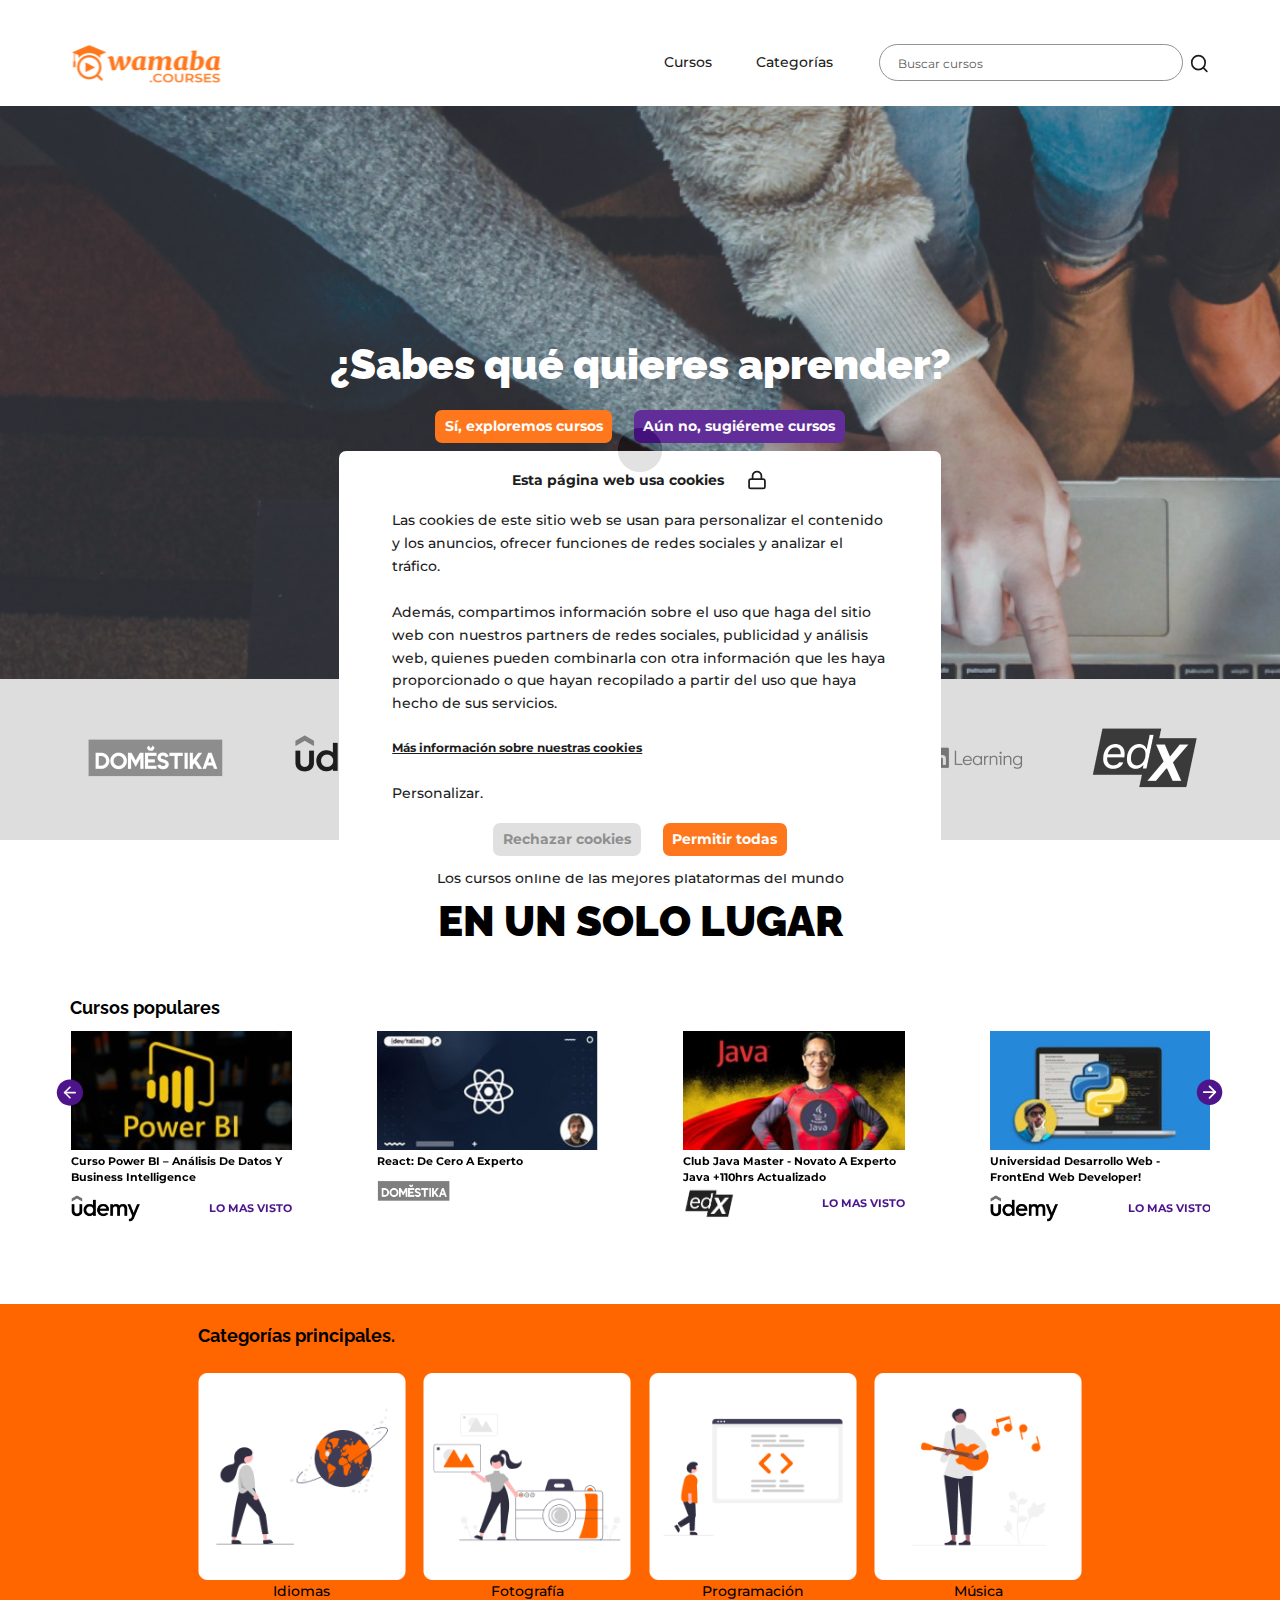
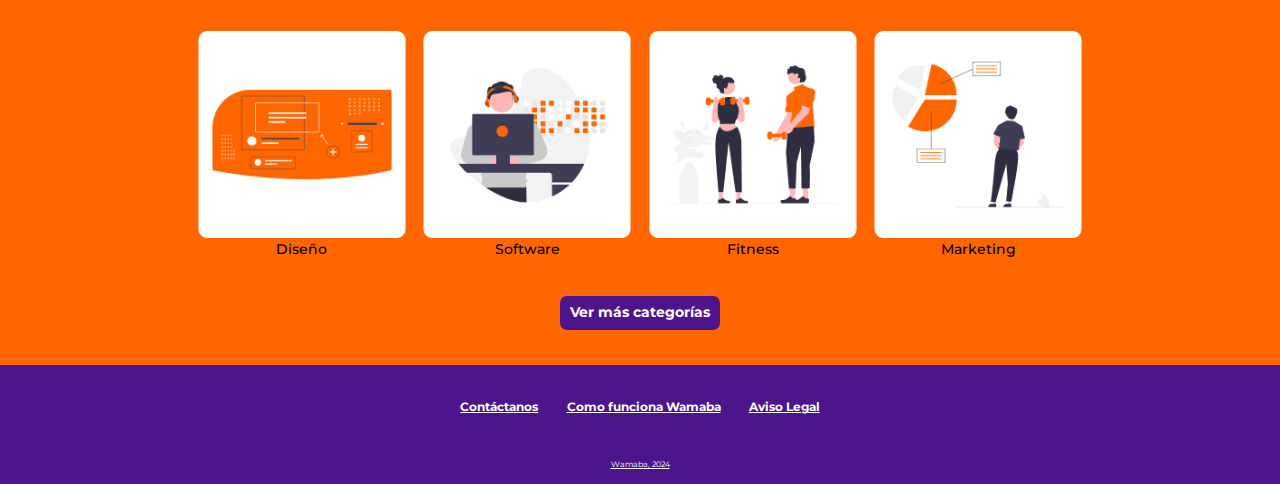
<file: index.html>
<!DOCTYPE html>
<html lang="en">

<head>
  <meta charset="UTF-8">
  <meta name="viewport" content="width=device-width, initial-scale=1.0">

  <!-- title -->
  <title>Wamaba</title>

  <!-- favicon -->
  <link href="img/favicon.svg" type="image/png" rel="icon">

  <!-- all css here -->
  <link rel="stylesheet" href="css/bootstrap.min.css">
  <link rel="stylesheet" href="css/owl.carousel.min.css" />
  <link rel="stylesheet" href="css/helper.css">
  <link rel="stylesheet" href="css/style.css">
  <link rel="stylesheet" href="css/responsive.css">
</head>

<body>


  <!-- Preloader -->
  <div id="preloader">
    <div class="loader3">
      <span></span>
      <span></span>
    </div>
  </div>

  <!-- Header area -->
  <header class="site_header">

    <div class="menu_bottom w-100">
      <div class="container h-100">
        <nav class="d-flex align-items-center justify-content-between">
          <div class="header_left d-flex align-items-center">
            <button class="hamburger_btn mr_60 d-lg-none d-flex" data-bs-toggle="modal" data-bs-target="#menu_modal">
              <img src="./img/menu.svg" class="menu" alt="menu">
              <img src="./img/close.svg" class="close" alt="close">
            </button>
            <a href="#" class="logo">
              <img src="./img/logo.svg" alt="logo">
            </a>
          </div>

          <div class="header_right d-flex align-items-center">
            <div class="primary_menu_links d-flex align-items-center">
              <a href="#" class="d-lg-block d-none">Cursos</a>
              <a href="#" class="d-lg-none d-md-block d-none">Categorías</a>
              <a href="#" class="d-lg-block d-none" data-bs-toggle="modal" data-bs-target="#menu_modal">Categorías</a>
            </div>
            <div class="search_area d-flex align-items-center">
              <div class="search_input d-flex align-items-center">
                <img src="./img/close.svg" class="close d-md-none d-block search_toggle" alt="close">
                <input type="text" placeholder="Buscar cursos">
                <img src="./img/search.svg" class="search_inner d-md-none d-block" alt="search">
              </div>
              <div class="search_icon search_toggle">
                <img src="./img/search.svg" class="search_outter" alt="search">
              </div>
            </div>
          </div>
        </nav>
      </div>
    </div>

  </header>

  <main class="main_content fix">

    <!-- hero area -->
    <div class="hero_area">
      <div class="container">
        <div class="content text-center">
          <h1 class="text-white pb_25">¿Sabes qué quieres aprender?</h1>
          <div class="hero_btns d-flex align-items-center justify-content-center">
            <a href="#" class="btn btn_green ">Sí, exploremos cursos</a>
            <a href="#" class="btn btn_blue ">Aún no, sugiéreme cursos</a>
          </div>
        </div>
      </div>
    </div>

    <!-- text link
    <div class="text_link d-flex align-items-center">
      <div class="container">
        <p>Foto de <a href="#">John Schnobrich</a> en <a href="#">Unsplash</a></p>
      </div>
    </div>
     -->

    <!-- Brands area -->
    <div class="brands_area">
      <div class="brands_lists">
        <div class="container">
          <div class="brands d-flex align-items-center justify-content-between">
            <a href="#" class="brand">
              <img src="./img/brand_1.png" class="brand_1" alt="brand_1">
            </a>
            <a href="#" class="brand">
              <img src="./img/brand_2.png" class="brand_2" alt="brand_2">
            </a>
            <a href="#" class="brand">
              <img src="./img/brand_3.png" class="brand_3" alt="brand_3">
            </a>
            <a href="#" class="brand">
              <img src="./img/brand_4.png" class="brand_4" alt="brand_4">
            </a>
            <a href="#" class="brand">
              <img src="./img/brand_5.png" class="brand_5" alt="brand_5">
            </a>
            <a href="#" class="brand">
              <img src="./img/brand_6.png" class="brand_6" alt="brand_6">
            </a>
          </div>
        </div>
      </div>

      <div class="container mt-5">
        <div class="section_top text-center pb_10">
          <p class="pb_10">Los cursos online de las mejores plataformas del mundo</p>
          <h1>EN UN SOLO LUGAR</h1>
        </div>
      </div>
    </div>

    <!-- Articles area -->
    <div class="articles_area pt_50 pb_55 d-lg-block d-none">
      <div class="container">
        <div class="row">
          <h5 class="pb_15 text-black">Cursos populares</h5>

          <div class="article_slider owl-carousel">
            <div class="article">
              <img src="./img/article_img1.png" alt="article_img1">
              <div class="article_info">
                <p class="pt_5">Curso Power BI – Análisis de Datos y Business Intelligence</p>
                <div class="d-flex align-items-center justify-content-between">
                  <div class="article_bottom">
                    <img src="./img/brand_2.png" class="brand_2" alt="brand_2">
                  </div>
                  <a href="#">LO MAS VISTO</a>
                </div>
              </div>
            </div>
            <div class="article">
              <img src="./img/article_img2.png" alt="article_img2">
              <div class="article_info">
                <p class="pt_5">React: De cero a experto</p>
                <div class="d-flex align-items-center justify-content-between">
                  <div class="article_bottom">
                    <img src="./img/brand_1.png" class="brand_1" alt="brand_1">
                  </div>
                </div>
              </div>
            </div>
            <div class="article">
              <img src="./img/article_img3.png" alt="article_img3">
              <div class="article_info">
                <p class="pt_5">Club Java Master - Novato a Experto Java +110hrs Actualizado</p>
                <div class="d-flex align-items-center justify-content-between">
                  <div class="article_bottom">
                    <img src="./img/brand_6.png" class="brand_6" alt="brand_6">
                  </div>
                  <a href="#">LO MAS VISTO</a>
                </div>
              </div>
            </div>
            <div class="article">
              <img src="./img/article_img4.png" alt="article_img4">
              <div class="article_info">
                <p class="pt_5">Universidad Desarrollo Web - FrontEnd Web Developer!</p>
                <div class="d-flex align-items-center justify-content-between">
                  <div class="article_bottom">
                    <img src="./img/brand_2.png" class="brand_2" alt="brand_2">
                  </div>
                  <a href="#">LO MAS VISTO</a>
                </div>
              </div>
            </div>
            <div class="article">
              <img src="./img/article_img1.png" alt="article_img1">
              <div class="article_info">
                <p class="pt_5">Curso Power BI – Análisis de Datos y Business Intelligence</p>
                <div class="d-flex align-items-center justify-content-between">
                  <div class="article_bottom">
                    <img src="./img/brand_2.png" class="brand_2" alt="brand_2">
                  </div>
                  <a href="#">LO MAS VISTO</a>
                </div>
              </div>
            </div>
            <div class="article">
              <img src="./img/article_img2.png" alt="article_img2">
              <div class="article_info">
                <p class="pt_5">React: De cero a experto</p>
                <div class="d-flex align-items-center justify-content-between">
                  <div class="article_bottom">
                    <img src="./img/brand_1.png" class="brand_1" alt="brand_1">
                  </div>
                </div>
              </div>
            </div>
            <div class="article">
              <img src="./img/article_img3.png" alt="article_img3">
              <div class="article_info">
                <p class="pt_5">Club Java Master - Novato a Experto Java +110hrs Actualizado</p>
                <div class="d-flex align-items-center justify-content-between">
                  <div class="article_bottom">
                    <img src="./img/brand_6.png" class="brand_6" alt="brand_6">
                  </div>
                  <a href="#">LO MAS VISTO</a>
                </div>
              </div>
            </div>
            <div class="article">
              <img src="./img/article_img4.png" alt="article_img4">
              <div class="article_info">
                <p class="pt_5">Universidad Desarrollo Web - FrontEnd Web Developer!</p>
                <div class="d-flex align-items-center justify-content-between">
                  <div class="article_bottom">
                    <img src="./img/brand_2.png" class="brand_2" alt="brand_2">
                  </div>
                  <a href="#">LO MAS VISTO</a>
                </div>
              </div>
            </div>
          </div>
        </div>
      </div>
    </div>

    <!-- Blog area -->
    <div class="blog_area pt_15 pb_15 d-lg-none d-block">
      <div class="container">
        <h5 class="pb_30 d-md-block d-none">Cursos populares</h5>
        <div class="row blog_row">
          <div class="col-lg-12 col-md-6 col-12">
            <a href="#" class="blog d-grid">
              <div class="blog_img">
                <img src="img/ai.png" alt="ai">
              </div>
              <div class="blog_right ml_20">
                <p class="p1 f_700">Adobe Illustrator CC</p>
                <p class="p2">Aprende Diseño Gráfico y Vectorial desde 0. Diseña logos, Iconos y mucho mas</p>
                <div class="star_box d-flex align-items-center">
                  <p class="p3 mr_5">4,9</p>
                  <div class="stars d-flex align-items-center">
                    <img src="./img/star.svg" alt="star">
                    <img src="./img/star.svg" alt="star">
                    <img src="./img/star.svg" alt="star">
                    <img src="./img/star.svg" alt="star">
                    <img src="./img/star.svg" alt="star">
                  </div>
                </div>
                <p class="p4">15 Horas en total - 74 clases</p>
                <p class="p5 f_700">$84.99</p>
              </div>
            </a>
          </div>
          <div class="col-lg-12 col-md-6 col-12">
            <a href="#" class="blog d-grid">
              <div class="blog_img">
                <img src="img/canva.png" alt="canva">
              </div>
              <div class="blog_right ml_20">
                <p class="p1 f_700">Curso de CANVA</p>
                <p class="p2">Diseña en Canva increíbles piezas gráficas para tus redes sociales</p>
                <div class="star_box d-flex align-items-center">
                  <p class="p3 mr_5">4,6</p>
                  <div class="stars d-flex align-items-center">
                    <img src="./img/star.svg" alt="star">
                    <img src="./img/star.svg" alt="star">
                    <img src="./img/star.svg" alt="star">
                    <img src="./img/star.svg" alt="star">
                    <img src="./img/star.svg" alt="star">
                  </div>
                </div>
                <p class="p4">6 Horas en total - 35 clases</p>
                <p class="p5 f_700">$84.99</p>
              </div>
            </a>
          </div>
          <div class="col-lg-12 col-md-6 col-12">
            <a href="#" class="blog d-grid">
              <div class="blog_img">
                <img src="img/canva-mini-3.png" alt="canva-mini">
              </div>
              <div class="blog_right ml_20">
                <p class="p1 f_700">Diseño Editorial</p>
                <p class="p2">Aprende Diseño Editorial con Adobe InDesign y crea publicaciones profesionales</p>
                <div class="star_box d-flex align-items-center">
                  <p class="p3 mr_5">4,9</p>
                  <div class="stars d-flex align-items-center">
                    <img src="./img/star.svg" alt="star">
                    <img src="./img/star.svg" alt="star">
                    <img src="./img/star.svg" alt="star">
                    <img src="./img/star.svg" alt="star">
                    <img src="./img/star.svg" alt="star">
                  </div>
                </div>
                <p class="p4">15 Horas en total - 74 clases</p>
                <p class="p5 f_700">$84.99</p>
              </div>
            </a>
          </div>
          <div class="col-lg-12 col-md-6 col-12">
            <a href="#" class="blog d-grid">
              <div class="blog_img">
                <img src="img/ai.png" alt="ai">
              </div>
              <div class="blog_right ml_20">
                <p class="p1 f_700">Adobe Illustrator CC</p>
                <p class="p2">Aprende Diseño Gráfico y Vectorial desde 0. Diseña logos, Iconos y mucho mas</p>
                <div class="star_box d-flex align-items-center">
                  <p class="p3 mr_5">4,9</p>
                  <div class="stars d-flex align-items-center">
                    <img src="./img/star.svg" alt="star">
                    <img src="./img/star.svg" alt="star">
                    <img src="./img/star.svg" alt="star">
                    <img src="./img/star.svg" alt="star">
                    <img src="./img/star.svg" alt="star">
                  </div>
                </div>
                <p class="p4">15 Horas en total - 74 clases</p>
                <p class="p5 f_700">$84.99</p>
              </div>
            </a>
          </div>
        </div>
      </div>
    </div>

    <!-- category area -->
    <div class="category_area pt_25 pb_40">
      <div class="container">
        <h5 class="pb_30 f_700">Categorías principales.</h5>
        <div class="row pb_40">
          <div class="col-md-3 col-6">
            <div class="category text-center">
              <img src="./img/category_img1.png" alt="category_img1">
              <p>Idiomas</p>
            </div>
          </div>
          <div class="col-md-3 col-6">
            <div class="category text-center">
              <img src="./img/category_img2.png" alt="category_img2">
              <p>Fotografía</p>
            </div>
          </div>
          <div class="col-md-3 col-6">
            <div class="category text-center">
              <img src="./img/category_img3.png" alt="category_img3">
              <p>Programación</p>
            </div>
          </div>
          <div class="col-md-3 col-6">
            <div class="category text-center">
              <img src="./img/category_img4.png" alt="category_img4">
              <p>Música</p>
            </div>
          </div>
          <div class="col-md-3 col-6">
            <div class="category text-center">
              <img src="./img/category_img5.png" alt="category_img5">
              <p>Diseño</p>
            </div>
          </div>
          <div class="col-md-3 col-6">
            <div class="category text-center">
              <img src="./img/category_img6.png" alt="category_img6">
              <p>Software</p>
            </div>
          </div>
          <div class="col-md-3 col-6">
            <div class="category text-center">
              <img src="./img/category_img7.png" alt="category_img7">
              <p>Fitness</p>
            </div>
          </div>
          <div class="col-md-3 col-6">
            <div class="category text-center">
              <img src="./img/category_img8.png" alt="category_img8">
              <p>Marketing</p>
            </div>
          </div>
        </div>
        <a href="#" class="btn btn_blue mx-auto w_fit">Ver más categorías</a>
      </div>
    </div>

  </main>

  <!-- Footer Section -->
  <footer class="footer_section pt_35 pb_15">

    <div class="container">

      <ul class="footer_links d-flex align-items-center justify-content-center pb_45">
        <li>
          <a href="#" class="size_1 text_sm f_700 text-white">
            <span>Contáctanos</span>
          </a>
        </li>
        <li>
          <a href="#" class="size_2 text_sm f_700 text-white">
            <span>Como funciona Wamaba</span>
          </a>
        </li>
        <li>
          <a href="#" class="size_1 text_sm f_700 text-white">
            <span>Aviso Legal</span>
          </a>
        </li>
      </ul>

      <a href="#" class="year_bottom_link text-white text-center d-md-block d-none">Wamaba, 2024</a>

    </div>

  </footer>

  <!-- Modal -->
  <div class="modal fade menu_modal" id="menu_modal" tabindex="-1" role="dialog" aria-labelledby="menu_modalTitle"
    aria-hidden="true">
    <div class="modal-dialog" role="document">
      <div class="modal-content">
        <div class="modal-body">
          <button type="button" class="close" data-bs-dismiss="modal" aria-label="Close">
            <img src="./img/close.svg" alt="close">
          </button>
          <div class="menu_modal_content">
            <ul class="pb_30">
              <li class="active"><a href="#">Ilustración</a></li>
              <li><a href="#">Desarrollo Web</a></li>
              <li><a href="#">Marketing y Negocios</a></li>
              <li><a href="#">Fotografía y Video</a></li>
              <li><a href="#">Diseño</a></li>
              <li><a href="#">3D y Animación</a></li>
              <li><a href="#">Arquitectura y Espacios</a></li>
              <li><a href="#">Escritura</a></li>
              <li><a href="#">Moda</a></li>
              <li><a href="#">Diseño Web y Apps</a></li>
              <li><a href="#">Caligrafía y Tipografía</a></li>
              <li><a href="#">Música</a></li>
              <li><a href="#">Cocina</a></li>
              <li><a href="#">Inteligencia Artificial</a></li>
              <li><a href="#">Salud</a></li>
            </ul>
            <p>Certificación Académica<br>
              Sobre Wamaba Courses<br>
              Contáctanos</p>
          </div>
        </div>
      </div>
    </div>
  </div>

  <!-- cookies -->
  <div class="cookies">
    <div class="cookies_inner">
      <div class="cookies_top d-flex align-items-center justify-content-center pb_20">
        <p class="mr_25">Esta página web usa cookies</p>
        <img src="./img/lock.svg" alt="lock">
      </div>
      <p class="text-black">Las cookies de este sitio web se usan para personalizar el contenido y los anuncios, ofrecer
        funciones de redes
        sociales y analizar el tráfico.<br><br>
        Además, compartimos información sobre el uso que haga del sitio web con nuestros partners de redes sociales,
        publicidad y análisis web, quienes pueden combinarla con otra información que les haya proporcionado o que hayan
        recopilado a partir del uso que haya hecho de sus servicios.</p>
      <a href="#" class="mt_25 mb_25 d-block">Más información sobre nuestras cookies</a>
      <p>Personalizar.</p>

      <div class="cookies_buttons d-flex align-items-center justify-content-center pt_20">
        <button class="btn btn_gray">Rechazar cookies</button>
        <button class="btn btn_green cookies_btn">Permitir todas</button>
      </div>
    </div>
  </div>

  <!-- all js here -->
  <script src="js/jquery-3.4.1.min.js"></script>
  <script src="js/plugins.js"></script>
  <script src="js/main.js"></script>

</body>

</html>
</file>
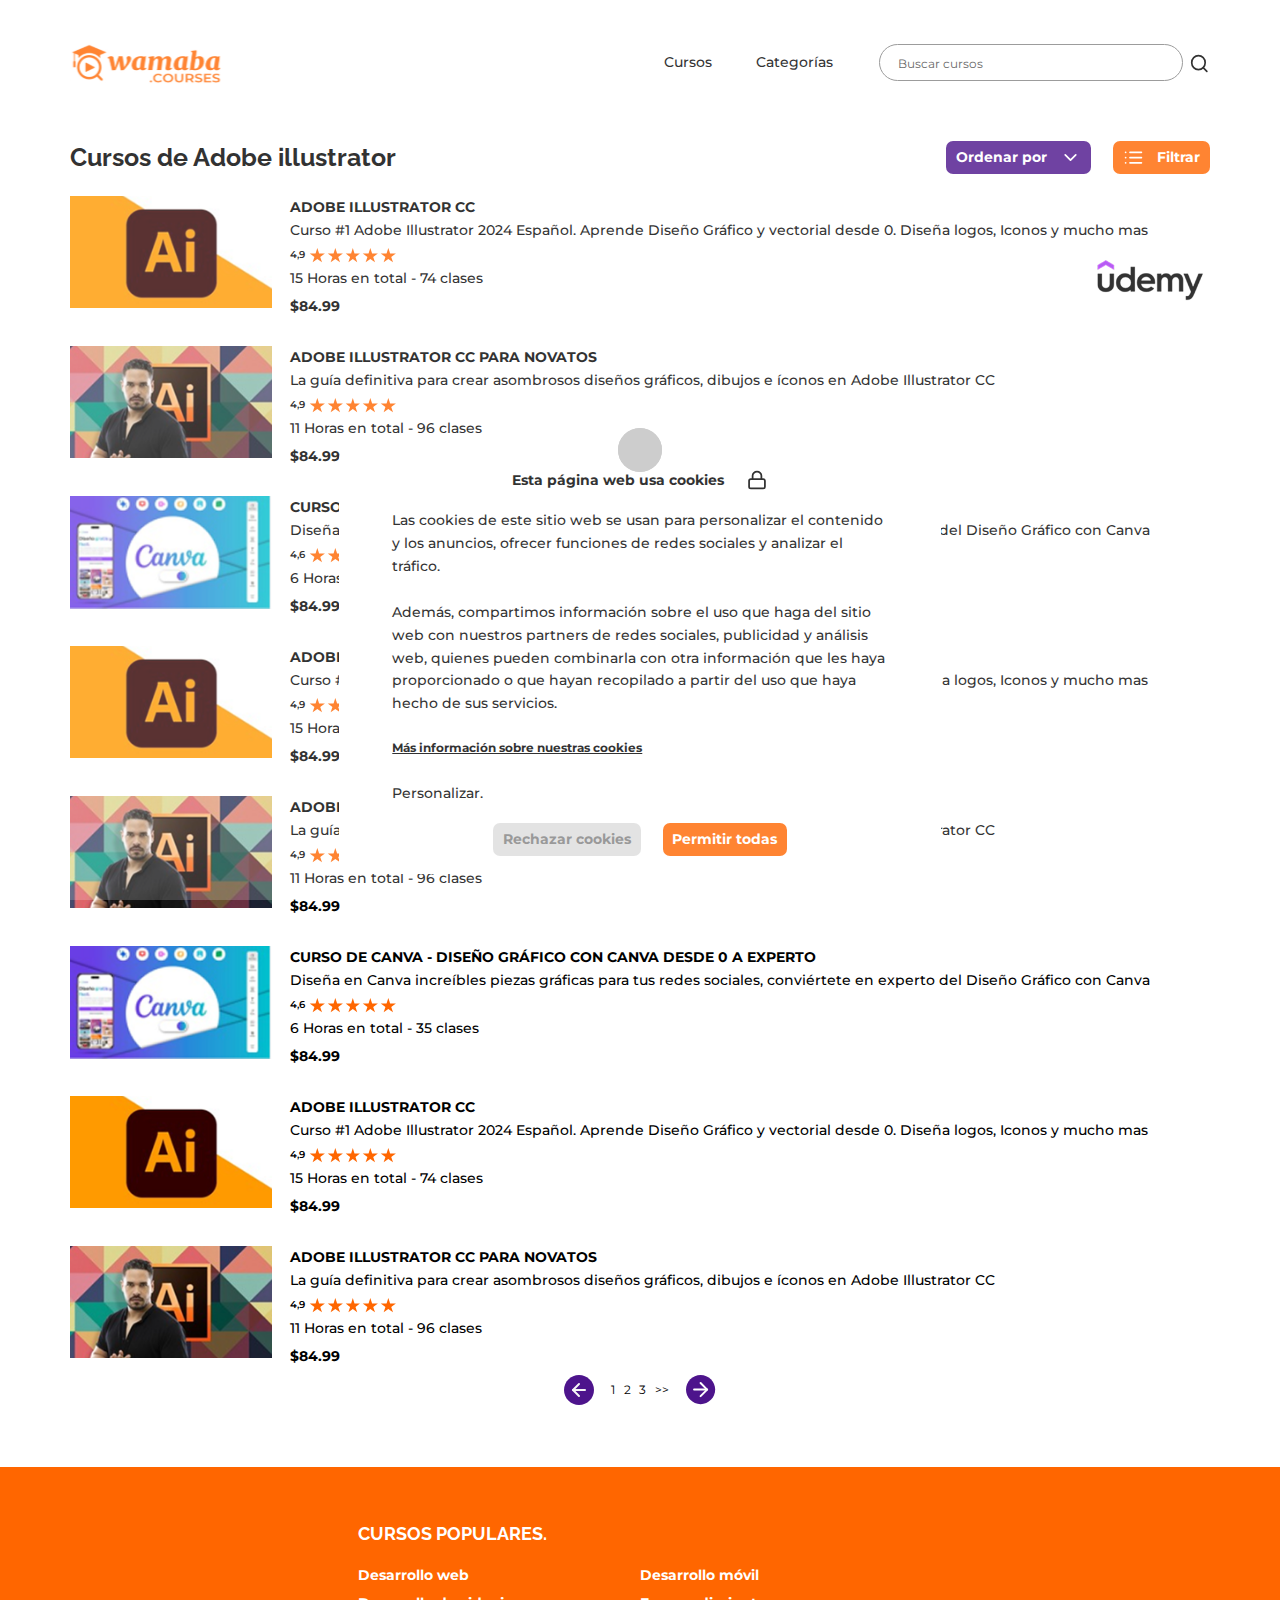
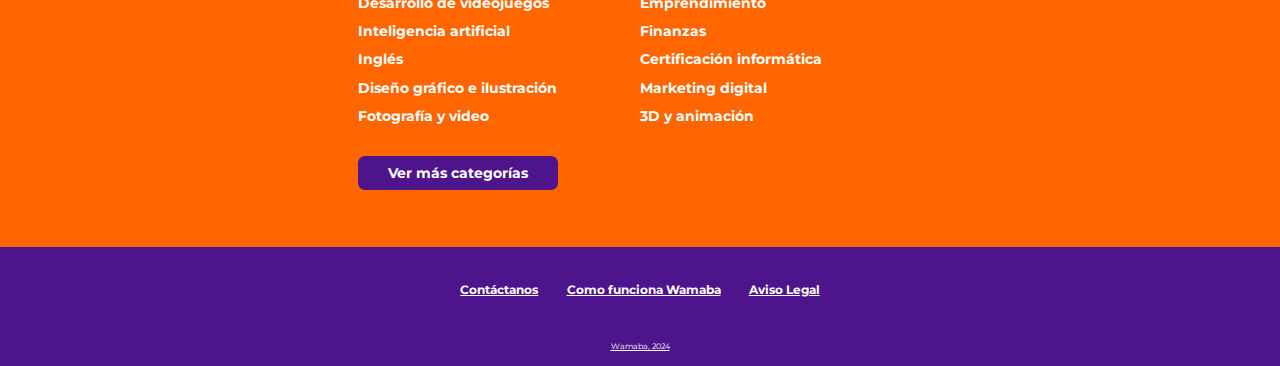
<file: categoria-particular-desktop.html>
<!DOCTYPE html>
<html lang="en">

<head>
  <meta charset="UTF-8">
  <meta name="viewport" content="width=device-width, initial-scale=1.0">

  <!-- title -->
  <title>Wamaba</title>

  <!-- favicon -->
  <link href="img/favicon.svg" type="image/png" rel="icon">

  <!-- all css here -->
  <link rel="stylesheet" href="css/bootstrap.min.css">
  <link rel="stylesheet" href="css/owl.carousel.min.css" />
  <link rel="stylesheet" href="css/helper.css">
  <link rel="stylesheet" href="css/style.css">
  <link rel="stylesheet" href="css/responsive.css">
</head>

<body>


  <!-- Preloader -->
  <div id="preloader">
    <div class="loader3">
      <span></span>
      <span></span>
    </div>
  </div>

  <!-- Header area -->
  <header class="site_header categoria_hedaer">

    <div class="menu_bottom w-100">
      <div class="container h-100">
        <nav class="d-flex align-items-center justify-content-between">
          <div class="header_left d-flex align-items-center">
            <button class="hamburger_btn mr_60 d-lg-none d-flex" data-bs-toggle="modal" data-bs-target="#menu_modal">
              <img src="./img/menu.svg" class="menu" alt="menu">
              <img src="./img/close.svg" class="close" alt="close">
            </button>
            <a href="#" class="logo">
              <img src="./img/logo.svg" alt="logo">
            </a>
          </div>

          <div class="header_right d-flex align-items-center">
            <div class="primary_menu_links d-flex align-items-center">
              <a href="#" class="d-lg-block d-none">Cursos</a>
              <a href="#" class="d-lg-none d-md-block d-none">Categorías</a>
              <a href="#" class="d-lg-block d-none" data-bs-toggle="modal" data-bs-target="#menu_modal">Categorías</a>
            </div>
            <div class="search_area d-flex align-items-center">
              <div class="search_input d-flex align-items-center">
                <img src="./img/close.svg" class="close d-md-none d-block search_toggle" alt="close">
                <input type="text" placeholder="Buscar cursos">
                <img src="./img/search.svg" class="search_inner d-md-none d-block" alt="search">
              </div>
              <div class="search_icon search_toggle">
                <img src="./img/search.svg" class="search_outter" alt="search">
              </div>
            </div>
          </div>
        </nav>
      </div>
    </div>

  </header>

  <main class="main_content fix">

    <!-- blogs section -->
    <div class="blog_section pb_65 pt_40">
      <div class="container">
        <div class="filter_top d-flex align-items-center justify-content-between pb_25">
          <h3 class="f_700">Cursos de Adobe illustrator</h3>
          <div class="filter_Right d-flex align-items-center">
            <a href="#" class="btn btn_blue selector_btn">
              <p>Ordenar por</p>
              <img src="./img/chevron-down.svg" alt="chevron">
            </a>
            <a href="#" class="btn btn_green filter_btn ml_25">
              <img src="./img/list.svg" alt="list">
              <p>Filtrar</p>
            </a>
          </div>
        </div>
        <div class="row blog_row">
          <div class="col-lg-12 col-md-6 col-12 d-lg-block d-none">
            <a href="#" class="blog d-grid">
              <div class="blog_img">
                <img src="img/ai.png" alt="ai">
              </div>
              <div class="blog_right ml_20">
                <p class="p1 f_700">Adobe Illustrator CC</p>
                <p class="p2">Curso #1 Adobe Illustrator 2024 Español. Aprende Diseño Gráfico y vectorial desde 0.
                  Diseña logos, Iconos y mucho mas</p>
                <div class="d-flex justify-content-between align-items-center">
                  <div>
                    <div class="star_box d-flex align-items-center">
                      <p class="p3 mr_5">4,9</p>
                      <div class="stars d-flex align-items-center">
                        <img src="./img/star.svg" alt="star">
                        <img src="./img/star.svg" alt="star">
                        <img src="./img/star.svg" alt="star">
                        <img src="./img/star.svg" alt="star">
                        <img src="./img/star.svg" alt="star">
                      </div>
                    </div>
                    <p class="p4">15 Horas en total - 74 clases</p>
                    <p class="p5 f_700">$84.99</p>
                  </div>
                  <div class="">
                    <img src="img/udemy.png" class="img_udemy" alt="">
                  </div>
                </div>
              </div>
            </a>
          </div>
          <div class="col-lg-12 col-md-6 col-12 d-lg-none d-block">
            <a href="#" class="blog categoria_blog d-grid">
              <div class="blog_img">
                <img src="img/ai.png" alt="ai">
              </div>
              <div class="blog_right ml_20">
                <p class="p1 f_700">Adobe Illustrator CC</p>
                <p class="p2">Aprende Diseño Gráfico y Vectorial desde 0. Diseña logos, Iconos y mucho mas</p>
                <div class="star_box d-flex align-items-center">
                  <p class="p3 mr_5">4,9</p>
                  <div class="stars d-flex align-items-center">
                    <img src="./img/star.svg" alt="star">
                    <img src="./img/star.svg" alt="star">
                    <img src="./img/star.svg" alt="star">
                    <img src="./img/star.svg" alt="star">
                    <img src="./img/star.svg" alt="star">
                  </div>
                </div>
                <p class="p4">15 Horas en total - 74 clases</p>
                <p class="p5 f_700">$84.99</p>
              </div>
            </a>
          </div>
          <div class="col-lg-12 col-md-6 col-12 d-lg-none">
            <a href="#" class="blog categoria_blog d-grid">
              <div class="blog_img">
                <img src="img/canva.png" alt="canva">
              </div>
              <div class="blog_right ml_20">
                <p class="p1 f_700">Curso de CANVA</p>
                <p class="p2">Diseña en Canva increíbles piezas gráficas para tus redes sociales</p>
                <div class="star_box d-flex align-items-center">
                  <p class="p3 mr_5">4,6</p>
                  <div class="stars d-flex align-items-center">
                    <img src="./img/star.svg" alt="star">
                    <img src="./img/star.svg" alt="star">
                    <img src="./img/star.svg" alt="star">
                    <img src="./img/star.svg" alt="star">
                    <img src="./img/star.svg" alt="star">
                  </div>
                </div>
                <p class="p4">6 Horas en total - 35 clases</p>
                <p class="p5 f_700">$84.99</p>
              </div>
            </a>
          </div>
          <div class="col-lg-12 col-md-6 col-12 d-lg-none">
            <a href="#" class="blog categoria_blog d-grid">
              <div class="blog_img">
                <img src="img/mini1.png" alt="illustrator">
              </div>
              <div class="blog_right ml_20">
                <p class="p1 f_700">Diseño Editorial</p>
                <p class="p2">Aprende Diseño Editorial con Adobe InDesign y crea publicaciones profesionales</p>
                <div class="star_box d-flex align-items-center">
                  <p class="p3 mr_5">4,9</p>
                  <div class="stars d-flex align-items-center">
                    <img src="./img/star.svg" alt="star">
                    <img src="./img/star.svg" alt="star">
                    <img src="./img/star.svg" alt="star">
                    <img src="./img/star.svg" alt="star">
                    <img src="./img/star.svg" alt="star">
                  </div>
                </div>
                <p class="p4">15 Horas en total - 74 clases</p>
                <p class="p5 f_700">$84.99</p>
              </div>
            </a>
          </div>
          <div class="col-lg-12 col-md-6 col-12 d-lg-none">
            <a href="#" class="blog categoria_blog d-grid">
              <div class="blog_img">
                <img src="img/mini2.png" alt="illustrator">
              </div>
              <div class="blog_right ml_20">
                <p class="p1 f_700">Adobe Illustrator CC</p>
                <p class="p2">Aprende Diseño Gráfico y Vectorial desde 0. Diseña logos, Iconos y mucho mas</p>
                <div class="star_box d-flex align-items-center">
                  <p class="p3 mr_5">4,9</p>
                  <div class="stars d-flex align-items-center">
                    <img src="./img/star.svg" alt="star">
                    <img src="./img/star.svg" alt="star">
                    <img src="./img/star.svg" alt="star">
                    <img src="./img/star.svg" alt="star">
                    <img src="./img/star.svg" alt="star">
                  </div>
                </div>
                <p class="p4">15 Horas en total - 74 clases</p>
                <p class="p5 f_700">$84.99</p>
              </div>
            </a>
          </div>
          <div class="col-lg-12 col-md-6 col-12 d-lg-none">
            <a href="#" class="blog categoria_blog d-grid">
              <div class="blog_img">
                <img src="img/mini1.png" alt="illustrator">
              </div>
              <div class="blog_right ml_20">
                <p class="p1 f_700">Master Diseño Gráfico, Editorial, Foto y 3D</p>
                <p class="p2">El curso + completo en Diseño de Udemy, toda la paquetería de Adobe.</p>
                <div class="star_box d-flex align-items-center">
                  <p class="p3 mr_5">4,6</p>
                  <div class="stars d-flex align-items-center">
                    <img src="./img/star.svg" alt="star">
                    <img src="./img/star.svg" alt="star">
                    <img src="./img/star.svg" alt="star">
                    <img src="./img/star.svg" alt="star">
                    <img src="./img/star.svg" alt="star">
                  </div>
                </div>
                <p class="p4">22 Horas en total - 154 clases</p>
                <p class="p5 f_700">$84.99</p>
              </div>
            </a>
          </div>
          <div class="col-lg-12 col-md-6 col-12 d-lg-none">
            <a href="#" class="blog categoria_blog d-grid">
              <div class="blog_img">
                <img src="img/mini3.png" alt="illustrator">
              </div>
              <div class="blog_right ml_20">
                <p class="p1 f_700">Diseño Audiovisual</p>
                <p class="p2">Conviétete en creador de contenidos gráficos y audiovisuales</p>
                <div class="star_box d-flex align-items-center">
                  <p class="p3 mr_5">5,0</p>
                  <div class="stars d-flex align-items-center">
                    <img src="./img/star.svg" alt="star">
                    <img src="./img/star.svg" alt="star">
                    <img src="./img/star.svg" alt="star">
                    <img src="./img/star.svg" alt="star">
                    <img src="./img/star.svg" alt="star">
                  </div>
                </div>
                <p class="p4">17 Horas en total - 84 clases</p>
                <p class="p5 f_700">$84.99</p>
              </div>
            </a>
          </div>
          <div class="col-lg-12 col-md-6 col-12 d-lg-none d-block">
            <a href="#" class="blog categoria_blog d-grid">
              <div class="blog_img">
                <img src="img/ai.png" alt="ai">
              </div>
              <div class="blog_right ml_20">
                <p class="p1 f_700">Adobe Illustrator CC</p>
                <p class="p2">Aprende Diseño Gráfico y Vectorial desde 0. Diseña logos, Iconos y mucho mas</p>
                <div class="star_box d-flex align-items-center">
                  <p class="p3 mr_5">4,9</p>
                  <div class="stars d-flex align-items-center">
                    <img src="./img/star.svg" alt="star">
                    <img src="./img/star.svg" alt="star">
                    <img src="./img/star.svg" alt="star">
                    <img src="./img/star.svg" alt="star">
                    <img src="./img/star.svg" alt="star">
                  </div>
                </div>
                <p class="p4">15 Horas en total - 74 clases</p>
                <p class="p5 f_700">$84.99</p>
              </div>
            </a>
          </div>
          <div class="col-lg-12 col-md-6 col-12 d-lg-none">
            <a href="#" class="blog categoria_blog d-grid">
              <div class="blog_img">
                <img src="img/canva.png" alt="canva">
              </div>
              <div class="blog_right ml_20">
                <p class="p1 f_700">Curso de CANVA</p>
                <p class="p2">Diseña en Canva increíbles piezas gráficas para tus redes sociales</p>
                <div class="star_box d-flex align-items-center">
                  <p class="p3 mr_5">4,6</p>
                  <div class="stars d-flex align-items-center">
                    <img src="./img/star.svg" alt="star">
                    <img src="./img/star.svg" alt="star">
                    <img src="./img/star.svg" alt="star">
                    <img src="./img/star.svg" alt="star">
                    <img src="./img/star.svg" alt="star">
                  </div>
                </div>
                <p class="p4">6 Horas en total - 35 clases</p>
                <p class="p5 f_700">$84.99</p>
              </div>
            </a>
          </div>
          <div class="col-lg-12 col-md-6 col-12 d-lg-none">
            <a href="#" class="blog categoria_blog d-grid">
              <div class="blog_img">
                <img src="img/mini1.png" alt="illustrator">
              </div>
              <div class="blog_right ml_20">
                <p class="p1 f_700">Diseño Editorial</p>
                <p class="p2">Aprende Diseño Editorial con Adobe InDesign y crea publicaciones profesionales</p>
                <div class="star_box d-flex align-items-center">
                  <p class="p3 mr_5">4,9</p>
                  <div class="stars d-flex align-items-center">
                    <img src="./img/star.svg" alt="star">
                    <img src="./img/star.svg" alt="star">
                    <img src="./img/star.svg" alt="star">
                    <img src="./img/star.svg" alt="star">
                    <img src="./img/star.svg" alt="star">
                  </div>
                </div>
                <p class="p4">15 Horas en total - 74 clases</p>
                <p class="p5 f_700">$84.99</p>
              </div>
            </a>
          </div>
          <div class="col-lg-12 col-md-6 col-12 d-lg-none">
            <a href="#" class="blog categoria_blog d-grid">
              <div class="blog_img">
                <img src="img/mini2.png" alt="illustrator">
              </div>
              <div class="blog_right ml_20">
                <p class="p1 f_700">Adobe Illustrator CC</p>
                <p class="p2">Aprende Diseño Gráfico y Vectorial desde 0. Diseña logos, Iconos y mucho mas</p>
                <div class="star_box d-flex align-items-center">
                  <p class="p3 mr_5">4,9</p>
                  <div class="stars d-flex align-items-center">
                    <img src="./img/star.svg" alt="star">
                    <img src="./img/star.svg" alt="star">
                    <img src="./img/star.svg" alt="star">
                    <img src="./img/star.svg" alt="star">
                    <img src="./img/star.svg" alt="star">
                  </div>
                </div>
                <p class="p4">15 Horas en total - 74 clases</p>
                <p class="p5 f_700">$84.99</p>
              </div>
            </a>
          </div>
          <div class="col-lg-12 col-md-6 col-12 d-lg-none">
            <a href="#" class="blog categoria_blog d-grid">
              <div class="blog_img">
                <img src="img/mini1.png" alt="illustrator">
              </div>
              <div class="blog_right ml_20">
                <p class="p1 f_700">Master Diseño Gráfico, Editorial, Foto y 3D</p>
                <p class="p2">El curso + completo en Diseño de Udemy, toda la paquetería de Adobe.</p>
                <div class="star_box d-flex align-items-center">
                  <p class="p3 mr_5">4,6</p>
                  <div class="stars d-flex align-items-center">
                    <img src="./img/star.svg" alt="star">
                    <img src="./img/star.svg" alt="star">
                    <img src="./img/star.svg" alt="star">
                    <img src="./img/star.svg" alt="star">
                    <img src="./img/star.svg" alt="star">
                  </div>
                </div>
                <p class="p4">22 Horas en total - 154 clases</p>
                <p class="p5 f_700">$84.99</p>
              </div>
            </a>
          </div>
          <div class="col-lg-12 col-md-6 col-12 d-lg-none">
            <a href="#" class="blog categoria_blog d-grid">
              <div class="blog_img">
                <img src="img/mini3.png" alt="illustrator">
              </div>
              <div class="blog_right ml_20">
                <p class="p1 f_700">Diseño Audiovisual</p>
                <p class="p2">Conviétete en creador de contenidos gráficos y audiovisuales</p>
                <div class="star_box d-flex align-items-center">
                  <p class="p3 mr_5">5,0</p>
                  <div class="stars d-flex align-items-center">
                    <img src="./img/star.svg" alt="star">
                    <img src="./img/star.svg" alt="star">
                    <img src="./img/star.svg" alt="star">
                    <img src="./img/star.svg" alt="star">
                    <img src="./img/star.svg" alt="star">
                  </div>
                </div>
                <p class="p4">17 Horas en total - 84 clases</p>
                <p class="p5 f_700">$84.99</p>
              </div>
            </a>
          </div>

          <div class="col-lg-12 col-md-6 col-12 d-lg-block d-none">
            <a href="#" class="blog d-grid">
              <div class="blog_img">
                <img src="img/ai-illustrator.png" alt="illustrator">
              </div>
              <div class="blog_right ml_20">
                <p class="p1 f_700">Adobe Illustrator CC para novatos</p>
                <p class="p2">La guía definitiva para crear asombrosos diseños gráficos, dibujos e íconos en Adobe
                  Illustrator CC </p>
                <div class="star_box d-flex align-items-center">
                  <p class="p3 mr_5">4,9</p>
                  <div class="stars d-flex align-items-center">
                    <img src="./img/star.svg" alt="star">
                    <img src="./img/star.svg" alt="star">
                    <img src="./img/star.svg" alt="star">
                    <img src="./img/star.svg" alt="star">
                    <img src="./img/star.svg" alt="star">
                  </div>
                </div>
                <p class="p4">11 Horas en total - 96 clases</p>
                <p class="p5 f_700">$84.99</p>
              </div>
            </a>
          </div>
          <div class="col-lg-12 col-md-6 col-12 d-lg-block d-none">
            <a href="#" class="blog d-grid">
              <div class="blog_img">
                <img src="img/canva.png" alt="canva">
              </div>
              <div class="blog_right ml_20">
                <p class="p1 f_700">Curso de CANVA - Diseño Gráfico con Canva desde 0 a experto</p>
                <p class="p2">Diseña en Canva increíbles piezas gráficas para tus redes sociales, conviértete en
                  experto del Diseño Gráfico con Canva</p>
                <div class="star_box d-flex align-items-center">
                  <p class="p3 mr_5">4,6</p>
                  <div class="stars d-flex align-items-center">
                    <img src="./img/star.svg" alt="star">
                    <img src="./img/star.svg" alt="star">
                    <img src="./img/star.svg" alt="star">
                    <img src="./img/star.svg" alt="star">
                    <img src="./img/star.svg" alt="star">
                  </div>
                </div>
                <p class="p4">6 Horas en total - 35 clases</p>
                <p class="p5 f_700">$84.99</p>
              </div>
            </a>
          </div>
          <div class="col-lg-12 col-md-6 col-12 d-lg-block d-none">
            <a href="#" class="blog d-grid">
              <div class="blog_img">
                <img src="img/ai.png" alt="ai">
              </div>
              <div class="blog_right ml_20">
                <p class="p1 f_700">Adobe Illustrator CC</p>
                <p class="p2">Curso #1 Adobe Illustrator 2024 Español. Aprende Diseño Gráfico y vectorial desde 0.
                  Diseña logos, Iconos y mucho mas</p>
                <div class="star_box d-flex align-items-center">
                  <p class="p3 mr_5">4,9</p>
                  <div class="stars d-flex align-items-center">
                    <img src="./img/star.svg" alt="star">
                    <img src="./img/star.svg" alt="star">
                    <img src="./img/star.svg" alt="star">
                    <img src="./img/star.svg" alt="star">
                    <img src="./img/star.svg" alt="star">
                  </div>
                </div>
                <p class="p4">15 Horas en total - 74 clases</p>
                <p class="p5 f_700">$84.99</p>
              </div>
            </a>
          </div>
          <div class="col-lg-12 col-md-6 col-12 d-lg-block d-none">
            <a href="#" class="blog d-grid">
              <div class="blog_img">
                <img src="img/ai-illustrator.png" alt="illustrator">
              </div>
              <div class="blog_right ml_20">
                <p class="p1 f_700">Adobe Illustrator CC para novatos</p>
                <p class="p2">La guía definitiva para crear asombrosos diseños gráficos, dibujos e íconos en Adobe
                  Illustrator CC </p>
                <div class="star_box d-flex align-items-center">
                  <p class="p3 mr_5">4,9</p>
                  <div class="stars d-flex align-items-center">
                    <img src="./img/star.svg" alt="star">
                    <img src="./img/star.svg" alt="star">
                    <img src="./img/star.svg" alt="star">
                    <img src="./img/star.svg" alt="star">
                    <img src="./img/star.svg" alt="star">
                  </div>
                </div>
                <p class="p4">11 Horas en total - 96 clases</p>
                <p class="p5 f_700">$84.99</p>
              </div>
            </a>
          </div>
          <div class="col-lg-12 col-md-6 col-12 d-lg-block d-none">
            <a href="#" class="blog d-grid">
              <div class="blog_img">
                <img src="img/canva.png" alt="canva">
              </div>
              <div class="blog_right ml_20">
                <p class="p1 f_700">Curso de CANVA - Diseño Gráfico con Canva desde 0 a experto</p>
                <p class="p2">Diseña en Canva increíbles piezas gráficas para tus redes sociales, conviértete en
                  experto del Diseño Gráfico con Canva</p>
                <div class="star_box d-flex align-items-center">
                  <p class="p3 mr_5">4,6</p>
                  <div class="stars d-flex align-items-center">
                    <img src="./img/star.svg" alt="star">
                    <img src="./img/star.svg" alt="star">
                    <img src="./img/star.svg" alt="star">
                    <img src="./img/star.svg" alt="star">
                    <img src="./img/star.svg" alt="star">
                  </div>
                </div>
                <p class="p4">6 Horas en total - 35 clases</p>
                <p class="p5 f_700">$84.99</p>
              </div>
            </a>
          </div>
          <div class="col-lg-12 col-md-6 col-12 d-lg-block d-none">
            <a href="#" class="blog d-grid">
              <div class="blog_img">
                <img src="img/ai.png" alt="ai">
              </div>
              <div class="blog_right ml_20">
                <p class="p1 f_700">Adobe Illustrator CC</p>
                <p class="p2">Curso #1 Adobe Illustrator 2024 Español. Aprende Diseño Gráfico y vectorial desde 0.
                  Diseña logos, Iconos y mucho mas</p>
                <div class="star_box d-flex align-items-center">
                  <p class="p3 mr_5">4,9</p>
                  <div class="stars d-flex align-items-center">
                    <img src="./img/star.svg" alt="star">
                    <img src="./img/star.svg" alt="star">
                    <img src="./img/star.svg" alt="star">
                    <img src="./img/star.svg" alt="star">
                    <img src="./img/star.svg" alt="star">
                  </div>
                </div>
                <p class="p4">15 Horas en total - 74 clases</p>
                <p class="p5 f_700">$84.99</p>
              </div>
            </a>
          </div>
          <div class="col-lg-12 col-md-6 col-12 d-lg-block d-none">
            <a href="#" class="blog d-grid">
              <div class="blog_img">
                <img src="img/ai-illustrator.png" alt="illustrator">
              </div>
              <div class="blog_right ml_20">
                <p class="p1 f_700">Adobe Illustrator CC para novatos</p>
                <p class="p2">La guía definitiva para crear asombrosos diseños gráficos, dibujos e íconos en Adobe
                  Illustrator CC </p>
                <div class="star_box d-flex align-items-center">
                  <p class="p3 mr_5">4,9</p>
                  <div class="stars d-flex align-items-center">
                    <img src="./img/star.svg" alt="star">
                    <img src="./img/star.svg" alt="star">
                    <img src="./img/star.svg" alt="star">
                    <img src="./img/star.svg" alt="star">
                    <img src="./img/star.svg" alt="star">
                  </div>
                </div>
                <p class="p4">11 Horas en total - 96 clases</p>
                <p class="p5 f_700">$84.99</p>
              </div>
            </a>
          </div>
        </div>
        <div class="pagination d-flex align-items-center justify-content-center">
          <a href="#">
            <img src="./img/arrow_left.svg" alt="arrow_left">
          </a>
          <div class="p_nums d-flex align-items-center">
            <a href="#" class="f_400 text_sm">1</a>
            <a href="#" class="f_400 text_sm">2</a>
            <a href="#" class="f_400 text_sm">3</a>
            <a href="#" class="f_400 text_sm">>></a>
          </div>
          <a href="#">
            <img src="./img/arrow_right.svg" alt="arrow_right">
          </a>
        </div>
      </div>
    </div>

    <!-- Populares area -->
    <div class="populares_area pt_65 pb_65">
      <div class="container">
        <div class="row">
          <div class="col-lg-6 mx-auto">
            <h6 class="f_700">CURSOS POPULARES.</h6>
            <ul class="pt_20 pb_30">
              <li>
                <a href="#">Desarrollo web</a>
              </li>
              <li>
                <a href="#">Desarrollo móvil</a>
              </li>
              <li>
                <a href="#">Desarrollo de videojuegos</a>
              </li>
              <li>
                <a href="#">Emprendimiento</a>
              </li>
              <li>
                <a href="#">Inteligencia artificial</a>
              </li>
              <li>
                <a href="#">Finanzas</a>
              </li>
              <li>
                <a href="#">Inglés</a>
              </li>
              <li>
                <a href="#">Certificación informática</a>
              </li>
              <li>
                <a href="#">Diseño gráfico e ilustración</a>
              </li>
              <li>
                <a href="#">Marketing digital</a>
              </li>
              <li>
                <a href="#">Fotografía y video</a>
              </li>
              <li>
                <a href="#">3D y animación</a>
              </li>
            </ul>
            <a href="#" class="btn btn_blue w_fit">Ver más categorías</a>
          </div>
        </div>
      </div>
    </div>

  </main>

  <!-- Footer Section -->
  <footer class="footer_section pt_35 pb_15">

    <div class="container">

      <ul class="footer_links d-flex align-items-center justify-content-center pb_45">
        <li>
          <a href="#" class="size_1 text_sm f_700 text-white">
            <span>Contáctanos</span>
          </a>
        </li>
        <li>
          <a href="#" class="size_2 text_sm f_700 text-white">
            <span>Como funciona Wamaba</span>
          </a>
        </li>
        <li>
          <a href="#" class="size_1 text_sm f_700 text-white">
            <span>Aviso Legal</span>
          </a>
        </li>
      </ul>

      <a href="#" class="year_bottom_link text-white text-center d-md-block d-none">Wamaba, 2024</a>

    </div>

  </footer>

  <!-- Modal -->
  <div class="modal fade menu_modal" id="menu_modal" tabindex="-1" role="dialog" aria-labelledby="menu_modalTitle"
    aria-hidden="true">
    <div class="modal-dialog" role="document">
      <div class="modal-content">
        <div class="modal-body">
          <button type="button" class="close" data-bs-dismiss="modal" aria-label="Close">
            <img src="./img/close.svg" alt="close">
          </button>
          <div class="menu_modal_content">
            <ul class="pb_30">
              <li class="active"><a href="#">Ilustración</a></li>
              <li><a href="#">Desarrollo Web</a></li>
              <li><a href="#">Marketing y Negocios</a></li>
              <li><a href="#">Fotografía y Video</a></li>
              <li><a href="#">Diseño</a></li>
              <li><a href="#">3D y Animación</a></li>
              <li><a href="#">Arquitectura y Espacios</a></li>
              <li><a href="#">Escritura</a></li>
              <li><a href="#">Moda</a></li>
              <li><a href="#">Diseño Web y Apps</a></li>
              <li><a href="#">Caligrafía y Tipografía</a></li>
              <li><a href="#">Música</a></li>
              <li><a href="#">Cocina</a></li>
              <li><a href="#">Inteligencia Artificial</a></li>
              <li><a href="#">Salud</a></li>
            </ul>
            <p>Certificación Académica<br>
              Sobre Wamaba Courses<br>
              Contáctanos</p>
          </div>
        </div>
      </div>
    </div>
  </div>

  <!-- cookies -->
  <div class="cookies">
    <div class="cookies_inner">
      <div class="cookies_top d-flex align-items-center justify-content-center pb_20">
        <p class="mr_25">Esta página web usa cookies</p>
        <img src="./img/lock.svg" alt="lock">
      </div>
      <p class="text-black">Las cookies de este sitio web se usan para personalizar el contenido y los anuncios, ofrecer
        funciones de redes
        sociales y analizar el tráfico.<br><br>
        Además, compartimos información sobre el uso que haga del sitio web con nuestros partners de redes sociales,
        publicidad y análisis web, quienes pueden combinarla con otra información que les haya proporcionado o que hayan
        recopilado a partir del uso que haya hecho de sus servicios.</p>
      <a href="#" class="mt_25 mb_25 d-block">Más información sobre nuestras cookies</a>
      <p>Personalizar.</p>

      <div class="cookies_buttons d-flex align-items-center justify-content-center pt_20">
        <button class="btn btn_gray">Rechazar cookies</button>
        <button class="btn btn_green cookies_btn">Permitir todas</button>
      </div>
    </div>
  </div>

  <!-- all js here -->
  <script src="js/jquery-3.4.1.min.js"></script>
  <script src="js/plugins.js"></script>
  <script src="js/main.js"></script>

</body>

</html>
</file>
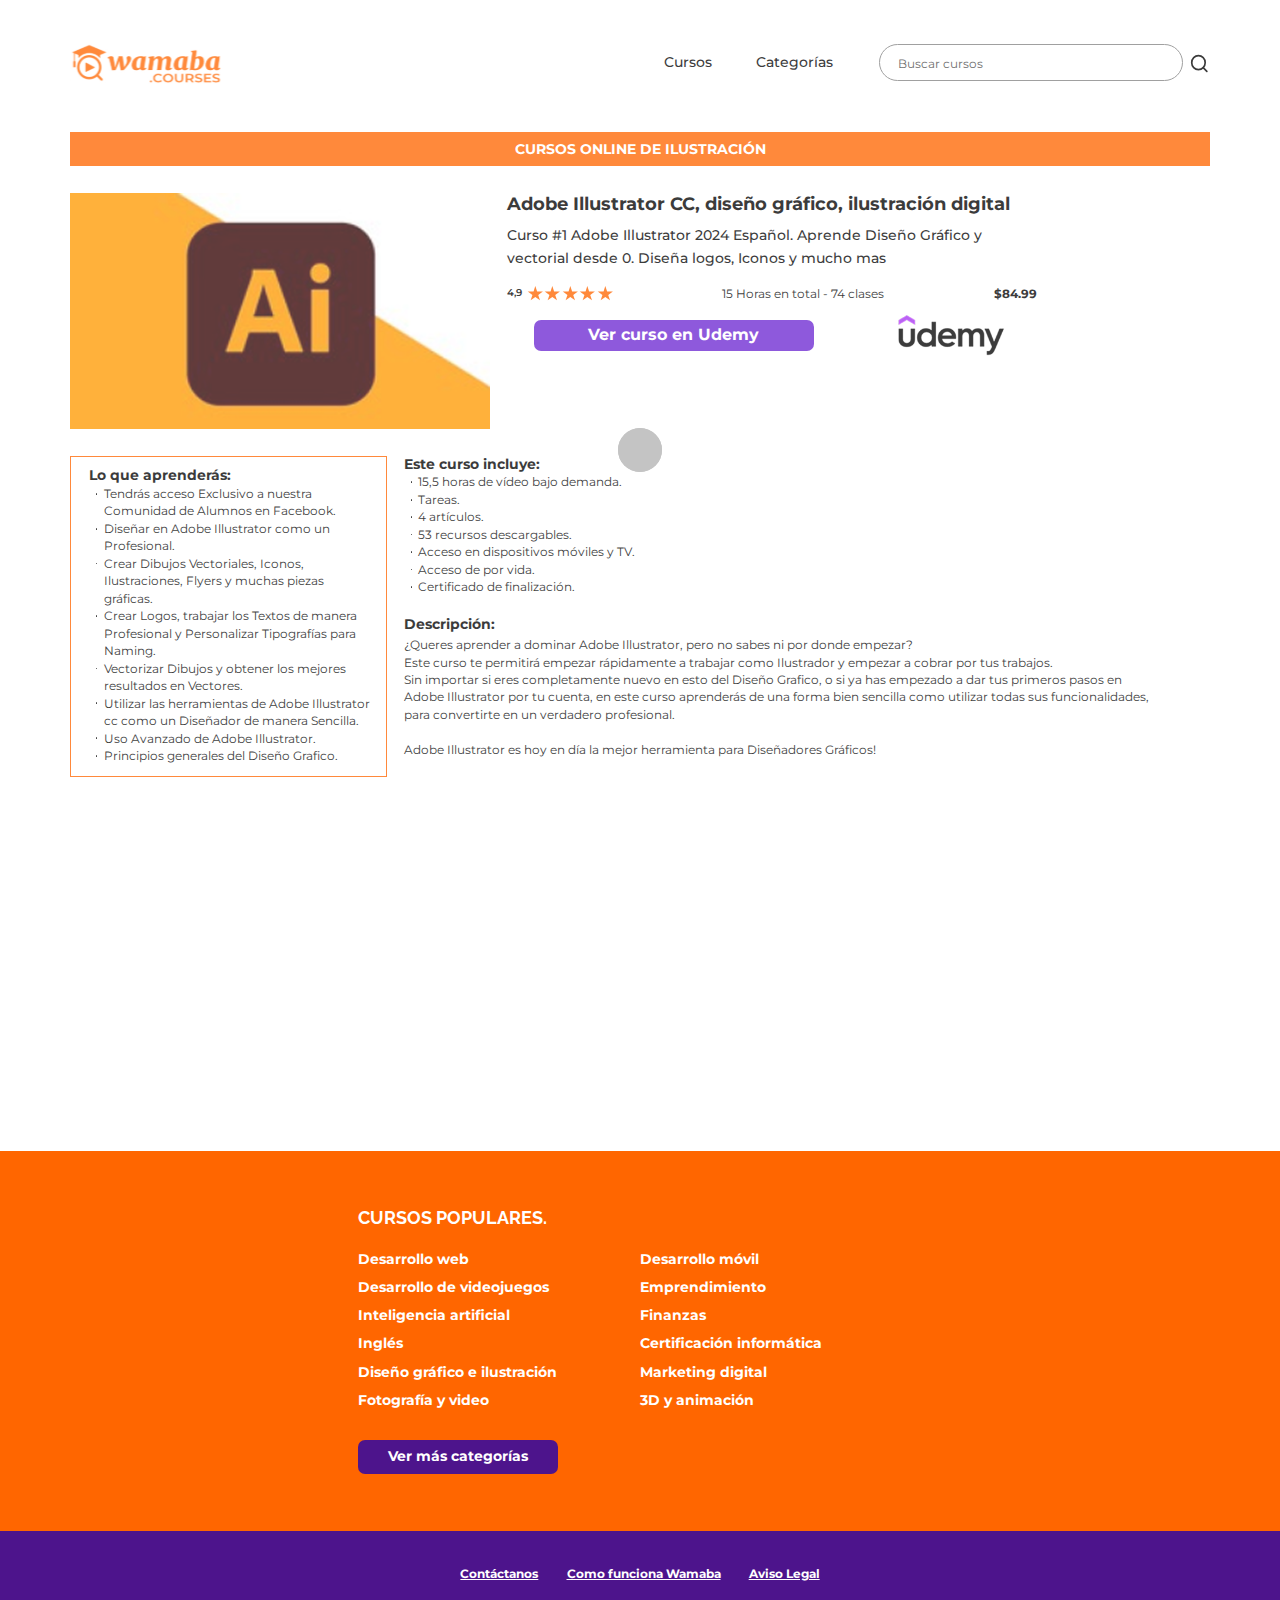
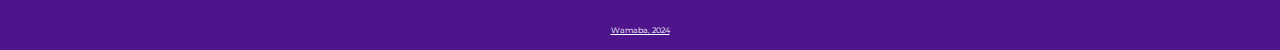
<file: ficha-curso-dekstop.html>
<!DOCTYPE html>
<html lang="en">

<head>
  <meta charset="UTF-8">
  <meta name="viewport" content="width=device-width, initial-scale=1.0">

  <!-- title -->
  <title>Wamaba</title>

  <!-- favicon -->
  <link href="img/favicon.svg" type="image/png" rel="icon">

  <!-- all css here -->
  <link rel="stylesheet" href="css/bootstrap.min.css">
  <link rel="stylesheet" href="css/owl.carousel.min.css" />
  <link rel="stylesheet" href="css/helper.css">
  <link rel="stylesheet" href="css/style.css">
  <link rel="stylesheet" href="css/responsive.css">
</head>

<body>


  <!-- Preloader -->
  <div id="preloader">
    <div class="loader3">
      <span></span>
      <span></span>
    </div>
  </div>

  <!-- Header area -->
  <header class="site_header">

    <div class="menu_bottom w-100">
      <div class="container h-100">
        <nav class="d-flex align-items-center justify-content-between">
          <div class="header_left d-flex align-items-center">
            <button class="hamburger_btn mr_60 d-lg-none d-flex" data-bs-toggle="modal" data-bs-target="#menu_modal">
              <img src="./img/menu.svg" class="menu" alt="menu">
              <img src="./img/close.svg" class="close" alt="close">
            </button>
            <a href="#" class="logo">
              <img src="./img/logo.svg" alt="logo">
            </a>
          </div>

          <div class="header_right d-flex align-items-center">
            <div class="primary_menu_links d-flex align-items-center">
              <a href="#" class="d-lg-block d-none">Cursos</a>
              <a href="#" class="d-lg-none d-md-block d-none">Categorías</a>
              <a href="#" class="d-lg-block d-none" data-bs-toggle="modal" data-bs-target="#menu_modal">Categorías</a>
            </div>
            <div class="search_area d-flex align-items-center">
              <div class="search_input d-flex align-items-center">
                <img src="./img/close.svg" class="close d-md-none d-block search_toggle" alt="close">
                <input type="text" placeholder="Buscar cursos">
                <img src="./img/search.svg" class="search_inner d-md-none d-block" alt="search">
              </div>
              <div class="search_icon search_toggle">
                <img src="./img/search.svg" class="search_outter" alt="search">
              </div>
            </div>
          </div>
        </nav>
      </div>
    </div>

  </header>

  <main class="main_content fix">

    <!-- Inner top -->
    <div class="inner_top todas_categorías_inner_top pt_30">
      <div class="container text-center">
        <div class="top_head mb_30">
          <p>Cursos online de Ilustración</p>
        </div>
      </div>
    </div>

    <!-- ficha area -->
    <div class="ficha_wrapper">
      <div class="container">
        <a href="#" class="blog categoria_blog d-grid">
          <div class="blog_img">
            <img src="img/ficha.png" alt="ficha">
          </div>
          <div class="blog_right ml_20">
            <div class="d-lg-block d-none">
              <p class="p1 f_700">Adobe Illustrator CC, diseño gráfico, ilustración digital</p>
            </div>
            <div class="d-lg-none d-block">
              <p class="p1 f_700">Adobe Illustrator CC</p>
            </div>
            <p class="p2">Curso #1 Adobe Illustrator 2024 Español. Aprende Diseño Gráfico y vectorial desde 0. Diseña
              logos, Iconos y mucho mas</p>
            <div class="d-flex align-items-center ficha_star_box p2 justify-content-between">
              <div class="star_box d-flex align-items-center">
                <p class="p3 mr_5">4,9</p>
                <div class="stars d-flex align-items-center">
                  <img src="./img/star.svg" alt="star">
                  <img src="./img/star.svg" alt="star">
                  <img src="./img/star.svg" alt="star">
                  <img src="./img/star.svg" alt="star">
                  <img src="./img/star.svg" alt="star">
                </div>
              </div>
              <div class="d-lg-none d-block">
                <p class="p4">18.409 estudiantes</p>
              </div>
              <div class="d-lg-block d-none">
                <p class="p4">15 Horas en total - 74 clases</p>
              </div>
              <div class="d-lg-block">
                <p class="p4 f_700">$84.99</p>
              </div>
            </div>
            <div class="d-flex justify-content-center align-items-center p2">
              <div class="ficha_p">
                <p>Ver curso en Udemy</p>
              </div>
              <img src="img/udemy.png" class="img_udemy" alt="">
            </div>
          </div>
        </a>
      </div>
    </div>

    <!-- ficha content area -->
    <div class="ficha_content_wrapper">
      <div class="container">
        <div class="ficha_content_row">
          <div class="ficha_content_box_main_wrap">
            <div class="ficha_content_box_wrap">
              <div class="ficha_content_box">
                <p>Lo que aprenderás:</p>
                <ul>
                  <li>Tendrás acceso Exclusivo a nuestra Comunidad de Alumnos en Facebook.</li>
                  <li>Diseñar en Adobe Illustrator como un Profesional.</li>
                  <li>Crear Dibujos Vectoriales, Iconos, Ilustraciones, Flyers y muchas piezas gráficas.</li>
                  <li>Crear Logos, trabajar los Textos de manera Profesional y Personalizar Tipografías para Naming.
                  </li>
                  <li>Vectorizar Dibujos y obtener los mejores resultados en Vectores.</li>
                  <li>Utilizar las herramientas de Adobe Illustrator cc como un Diseñador de manera Sencilla.</li>
                  <li>Uso Avanzado de Adobe Illustrator.</li>
                  <li>Principios generales del Diseño Grafico.</li>
                </ul>
              </div>
            </div>
          </div>
          <div class="ficha_content_right">
            <div class="ficha_content_box">
              <p>Este curso incluye:</p>
              <ul>
                <li>15,5 horas de vídeo bajo demanda.</li>
                <li>Tareas.</li>
                <li>4 artículos.</li>
                <li>53 recursos descargables.</li>
                <li>Acceso en dispositivos móviles y TV.</li>
                <li>Acceso de por vida.</li>
                <li>Certificado de finalización.</li>
              </ul>
            </div>
            <div class="ficha_description">
              <span>Descripción:</span>
              <p>¿Queres aprender a dominar Adobe Illustrator, pero no sabes ni por donde empezar? <br> Este curso te
                permitirá empezar rápidamente a trabajar como Ilustrador y empezar a cobrar por tus trabajos.</p>
              <p>Sin importar si eres completamente nuevo en esto del Diseño Grafico, o si ya has empezado a dar tus
                primeros pasos en Adobe Illustrator por tu cuenta, en este curso aprenderás de una forma bien sencilla
                como utilizar todas sus funcionalidades, para convertirte en un verdadero profesional.</p>
              <p class="p3">Adobe Illustrator es hoy en día la mejor herramienta para Diseñadores Gráficos!</p>
            </div>
          </div>
        </div>
      </div>
    </div>

    <!-- Populares area -->
    <div class="populares_area pt_65 pb_65">
      <div class="container">
        <div class="row">
          <div class="col-lg-6 mx-auto">
            <h6 class="f_700">CURSOS POPULARES.</h6>
            <ul class="pt_20 pb_30">
              <li>
                <a href="#">Desarrollo web</a>
              </li>
              <li>
                <a href="#">Desarrollo móvil</a>
              </li>
              <li>
                <a href="#">Desarrollo de videojuegos</a>
              </li>
              <li>
                <a href="#">Emprendimiento</a>
              </li>
              <li>
                <a href="#">Inteligencia artificial</a>
              </li>
              <li>
                <a href="#">Finanzas</a>
              </li>
              <li>
                <a href="#">Inglés</a>
              </li>
              <li>
                <a href="#">Certificación informática</a>
              </li>
              <li>
                <a href="#">Diseño gráfico e ilustración</a>
              </li>
              <li>
                <a href="#">Marketing digital</a>
              </li>
              <li>
                <a href="#">Fotografía y video</a>
              </li>
              <li>
                <a href="#">3D y animación</a>
              </li>
            </ul>
            <a href="#" class="btn btn_blue w_fit">Ver más categorías</a>
          </div>
        </div>
      </div>
    </div>

  </main>

  <!-- Footer Section -->
  <footer class="footer_section pt_35 pb_15">

    <div class="container">

      <ul class="footer_links d-flex align-items-center justify-content-center pb_45">
        <li>
          <a href="#" class="size_1 text_sm f_700 text-white">
            <span>Contáctanos</span>
          </a>
        </li>
        <li>
          <a href="#" class="size_2 text_sm f_700 text-white">
            <span>Como funciona Wamaba</span>
          </a>
        </li>
        <li>
          <a href="#" class="size_1 text_sm f_700 text-white">
            <span>Aviso Legal</span>
          </a>
        </li>
      </ul>

      <a href="#" class="year_bottom_link text-white text-center d-md-block d-none">Wamaba, 2024</a>

    </div>

  </footer>

  <!-- Modal -->
  <div class="modal fade menu_modal" id="menu_modal" tabindex="-1" role="dialog" aria-labelledby="menu_modalTitle"
    aria-hidden="true">
    <div class="modal-dialog" role="document">
      <div class="modal-content">
        <div class="modal-body">
          <button type="button" class="close" data-bs-dismiss="modal" aria-label="Close">
            <img src="./img/close.svg" alt="close">
          </button>
          <div class="menu_modal_content">
            <ul class="pb_30">
              <li class="active"><a href="#">Ilustración</a></li>
              <li><a href="#">Desarrollo Web</a></li>
              <li><a href="#">Marketing y Negocios</a></li>
              <li><a href="#">Fotografía y Video</a></li>
              <li><a href="#">Diseño</a></li>
              <li><a href="#">3D y Animación</a></li>
              <li><a href="#">Arquitectura y Espacios</a></li>
              <li><a href="#">Escritura</a></li>
              <li><a href="#">Moda</a></li>
              <li><a href="#">Diseño Web y Apps</a></li>
              <li><a href="#">Caligrafía y Tipografía</a></li>
              <li><a href="#">Música</a></li>
              <li><a href="#">Cocina</a></li>
              <li><a href="#">Inteligencia Artificial</a></li>
              <li><a href="#">Salud</a></li>
            </ul>
            <p>Certificación Académica<br>
              Sobre Wamaba Courses<br>
              Contáctanos</p>
          </div>
        </div>
      </div>
    </div>
  </div>

  <!-- all js here -->
  <script src="js/jquery-3.4.1.min.js"></script>
  <script src="js/plugins.js"></script>
  <script src="js/main.js"></script>

</body>

</html>
</file>
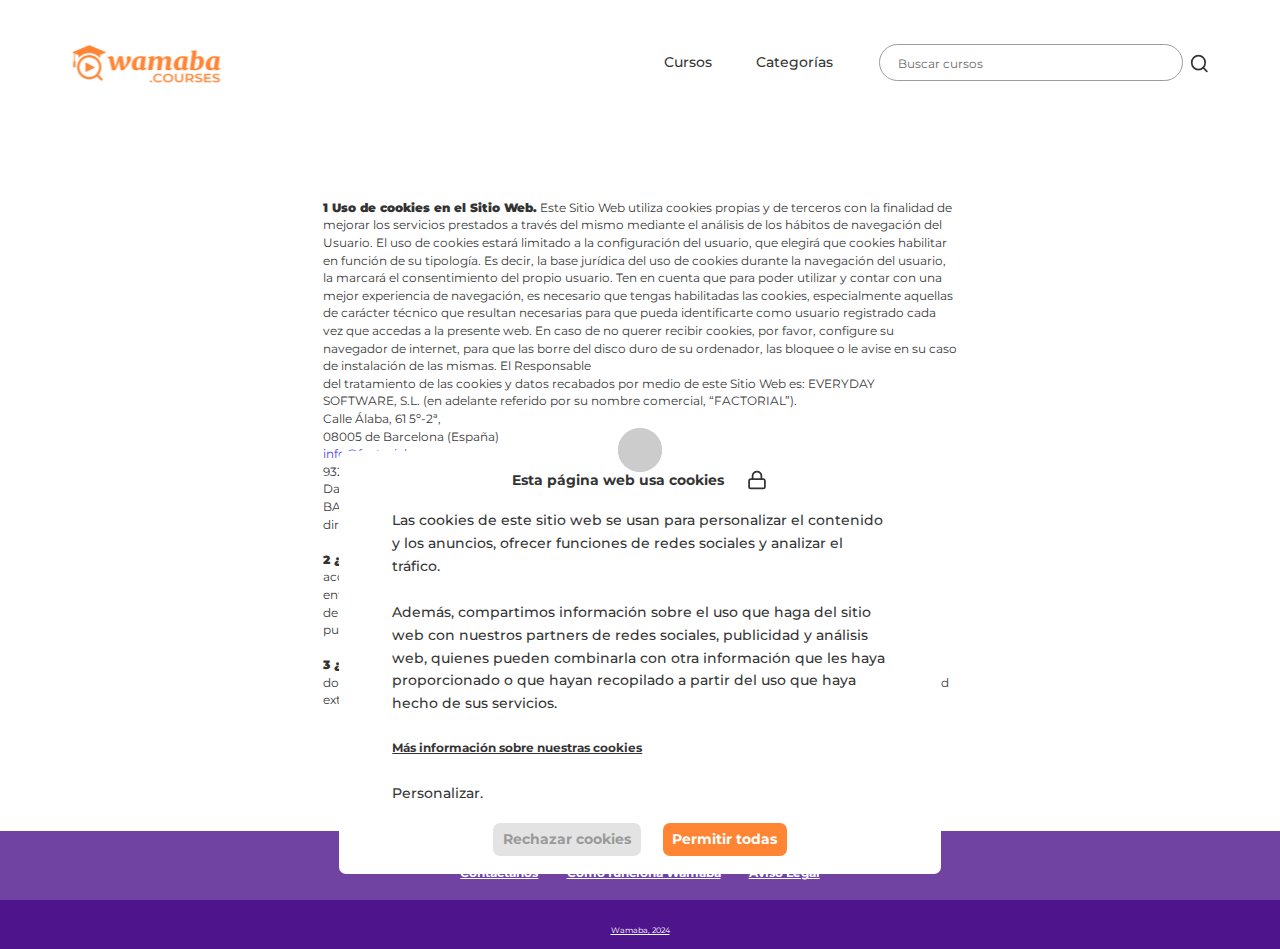
<file: politica-cookies-desktop.html>
<!DOCTYPE html>
<html lang="en">

<head>
  <meta charset="UTF-8">
  <meta name="viewport" content="width=device-width, initial-scale=1.0">

  <!-- title -->
  <title>Wamaba</title>

  <!-- favicon -->
  <link href="img/favicon.svg" type="image/png" rel="icon">

  <!-- all css here -->
  <link rel="stylesheet" href="css/bootstrap.min.css">
  <link rel="stylesheet" href="css/owl.carousel.min.css" />
  <link rel="stylesheet" href="css/helper.css">
  <link rel="stylesheet" href="css/style.css">
  <link rel="stylesheet" href="css/responsive.css">
</head>

<body>


  <!-- Preloader -->
  <div id="preloader">
    <div class="loader3">
      <span></span>
      <span></span>
    </div>
  </div>

  <!-- Header area -->
  <header class="site_header">

    <div class="menu_bottom w-100">
      <div class="container h-100">
        <nav class="d-flex align-items-center justify-content-between">
          <div class="header_left d-flex align-items-center">
            <button class="hamburger_btn mr_60 d-lg-none d-flex" data-bs-toggle="modal" data-bs-target="#menu_modal">
              <img src="./img/menu.svg" class="menu" alt="menu">
              <img src="./img/close.svg" class="close" alt="close">
            </button>
            <a href="#" class="logo">
              <img src="./img/logo.svg" alt="logo">
            </a>
          </div>

          <div class="header_right d-flex align-items-center">
            <div class="primary_menu_links d-flex align-items-center">
              <a href="#" class="d-lg-block d-none">Cursos</a>
              <a href="#" class="d-lg-none d-md-block d-none">Categorías</a>
              <a href="#" class="d-lg-block d-none" data-bs-toggle="modal" data-bs-target="#menu_modal">Categorías</a>
            </div>
            <div class="search_area d-flex align-items-center">
              <div class="search_input d-flex align-items-center">
                <img src="./img/close.svg" class="close d-md-none d-block search_toggle" alt="close">
                <input type="text" placeholder="Buscar cursos">
                <img src="./img/search.svg" class="search_inner d-md-none d-block" alt="search">
              </div>
              <div class="search_icon search_toggle">
                <img src="./img/search.svg" class="search_outter" alt="search">
              </div>
            </div>
          </div>
        </nav>
      </div>
    </div>

  </header>

  <main class="main_content fix">

    <!-- Inner top -->
    <div class="inner_top pt_30 d-md-none d-block">
      <div class="container text-center">
        <div class="top_head mb_30">
          <p>Cursos online de Ilustración</p>
        </div>
      </div>
    </div>

    <!-- text area -->
    <div class="text_area">
      <div class="container">
        <p class="text_sm f_400"><span class="f_900">1 Uso de cookies en el Sitio Web.</span> Este Sitio Web utiliza cookies
          propias y de terceros con la finalidad
          de mejorar los servicios prestados a través del mismo mediante el
          análisis de los hábitos de navegación del Usuario. El uso de
          cookies estará limitado a la configuración del usuario, que elegirá
          que cookies habilitar en función de su tipología. Es decir, la base
          jurídica del uso de cookies durante la navegación del usuario, la
          marcará el consentimiento del propio usuario.
          Ten en cuenta que para poder utilizar y contar con una mejor
          experiencia de navegación, es necesario que tengas habilitadas
          las cookies, especialmente aquellas de carácter técnico que
          resultan necesarias para que pueda identificarte como usuario
          registrado cada vez que accedas a la presente web. En caso de
          no querer recibir cookies, por favor, configure su navegador de
          internet, para que las borre del disco duro de su ordenador, las
          bloquee o le avise en su caso de instalación de las mismas.
          El Responsable<br> del tratamiento de las cookies y datos recabados
          por medio de este Sitio Web es:
          EVERYDAY<br> SOFTWARE, S.L. (en adelante referido por su nombre
          comercial, “FACTORIAL”).<br>
          Calle Álaba, 61 5º-2ª,<br>
          08005 de Barcelona (España)<br>
          <a href="#" class="link_blue">info@factorial.co</a>.<br>
          932 205 976<br>
          Datos de contacto del Delegado de Protección de Datos:
          enviando un escrito a C/ ALABA 61, 5º-2ª, BARCELONA (08005),
          BARCELONA - ESPAÑA o bien enviando un correo electrónico a la
          siguiente dirección: <a href="#" class="link_blue">info@factorial.co</a>
          <br>
          <br>
          <span class="f_900">2 ¿Qué es una cookie?</span> Una cookie es un fichero que se descarga en el ordenador del
          Usuario cuando accede a determinados sitios web, como por
          ejemplo, éste. Las cookies permiten a dichos sitios web, entre
          otras cosas, almacenar y recuperar información sobre los hábitos
          de navegación del Usuario o los de su equipo y, dependiendo de
          la información que contengan y de la forma en que utilice su
          equipo, pueden utilizarse para reconocer al Usuario.
          <br>
          <br>
          <span class="f_900">3 ¿Qué cookies utiliza este Sitio Web?</span> Factorial utiliza diferentes tipos de Cookies, tanto propias, donde
          el responsable del tratamieto es Factorial; como de terceros,
          donde el responsable es una entidad externa.
          Usuarios que visiten periódicamente nuestra política de cookies.</p>
      </div>
    </div>

  </main>

  <!-- Footer Section -->
  <footer class="footer_section pt_35 pb_15">

    <div class="container">

      <ul class="footer_links d-flex align-items-center justify-content-center pb_45">
        <li>
          <a href="#" class="size_1 text_sm f_700 text-white">
            <span>Contáctanos</span>
          </a>
        </li>
        <li>
          <a href="#" class="size_2 text_sm f_700 text-white">
            <span>Como funciona Wamaba</span>
          </a>
        </li>
        <li>
          <a href="#" class="size_1 text_sm f_700 text-white">
            <span>Aviso Legal</span>
          </a>
        </li>
      </ul>

      <a href="#" class="year_bottom_link text-white text-center d-md-block d-none">Wamaba, 2024</a>

    </div>

  </footer>

  <!-- Modal -->
  <div class="modal fade menu_modal" id="menu_modal" tabindex="-1" role="dialog" aria-labelledby="menu_modalTitle"
    aria-hidden="true">
    <div class="modal-dialog" role="document">
      <div class="modal-content">
        <div class="modal-body">
          <button type="button" class="close" data-bs-dismiss="modal" aria-label="Close">
            <img src="./img/close.svg" alt="close">
          </button>
          <div class="menu_modal_content">
            <ul class="pb_30">
              <li class="active"><a href="#">Ilustración</a></li>
              <li><a href="#">Desarrollo Web</a></li>
              <li><a href="#">Marketing y Negocios</a></li>
              <li><a href="#">Fotografía y Video</a></li>
              <li><a href="#">Diseño</a></li>
              <li><a href="#">3D y Animación</a></li>
              <li><a href="#">Arquitectura y Espacios</a></li>
              <li><a href="#">Escritura</a></li>
              <li><a href="#">Moda</a></li>
              <li><a href="#">Diseño Web y Apps</a></li>
              <li><a href="#">Caligrafía y Tipografía</a></li>
              <li><a href="#">Música</a></li>
              <li><a href="#">Cocina</a></li>
              <li><a href="#">Inteligencia Artificial</a></li>
              <li><a href="#">Salud</a></li>
            </ul>
            <p>Certificación Académica<br>
              Sobre Wamaba Courses<br>
              Contáctanos</p>
          </div>
        </div>
      </div>
    </div>
  </div>

  <!-- cookies -->
  <div class="cookies">
    <div class="cookies_inner">
      <div class="cookies_top d-flex align-items-center justify-content-center pb_20">
        <p class="mr_25">Esta página web usa cookies</p>
        <img src="./img/lock.svg" alt="lock">
      </div>
      <p class="text-black">Las cookies de este sitio web se usan para personalizar el contenido y los anuncios, ofrecer
        funciones de redes
        sociales y analizar el tráfico.<br><br>
        Además, compartimos información sobre el uso que haga del sitio web con nuestros partners de redes sociales,
        publicidad y análisis web, quienes pueden combinarla con otra información que les haya proporcionado o que hayan
        recopilado a partir del uso que haya hecho de sus servicios.</p>
      <a href="#" class="mt_25 mb_25 d-block">Más información sobre nuestras cookies</a>
      <p>Personalizar.</p>

      <div class="cookies_buttons d-flex align-items-center justify-content-center pt_20">
        <button class="btn btn_gray">Rechazar cookies</button>
        <button class="btn btn_green cookies_btn">Permitir todas</button>
      </div>
    </div>
  </div>

  <!-- all js here -->
  <script src="js/jquery-3.4.1.min.js"></script>
  <script src="js/plugins.js"></script>
  <script src="js/main.js"></script>

</body>

</html>
</file>
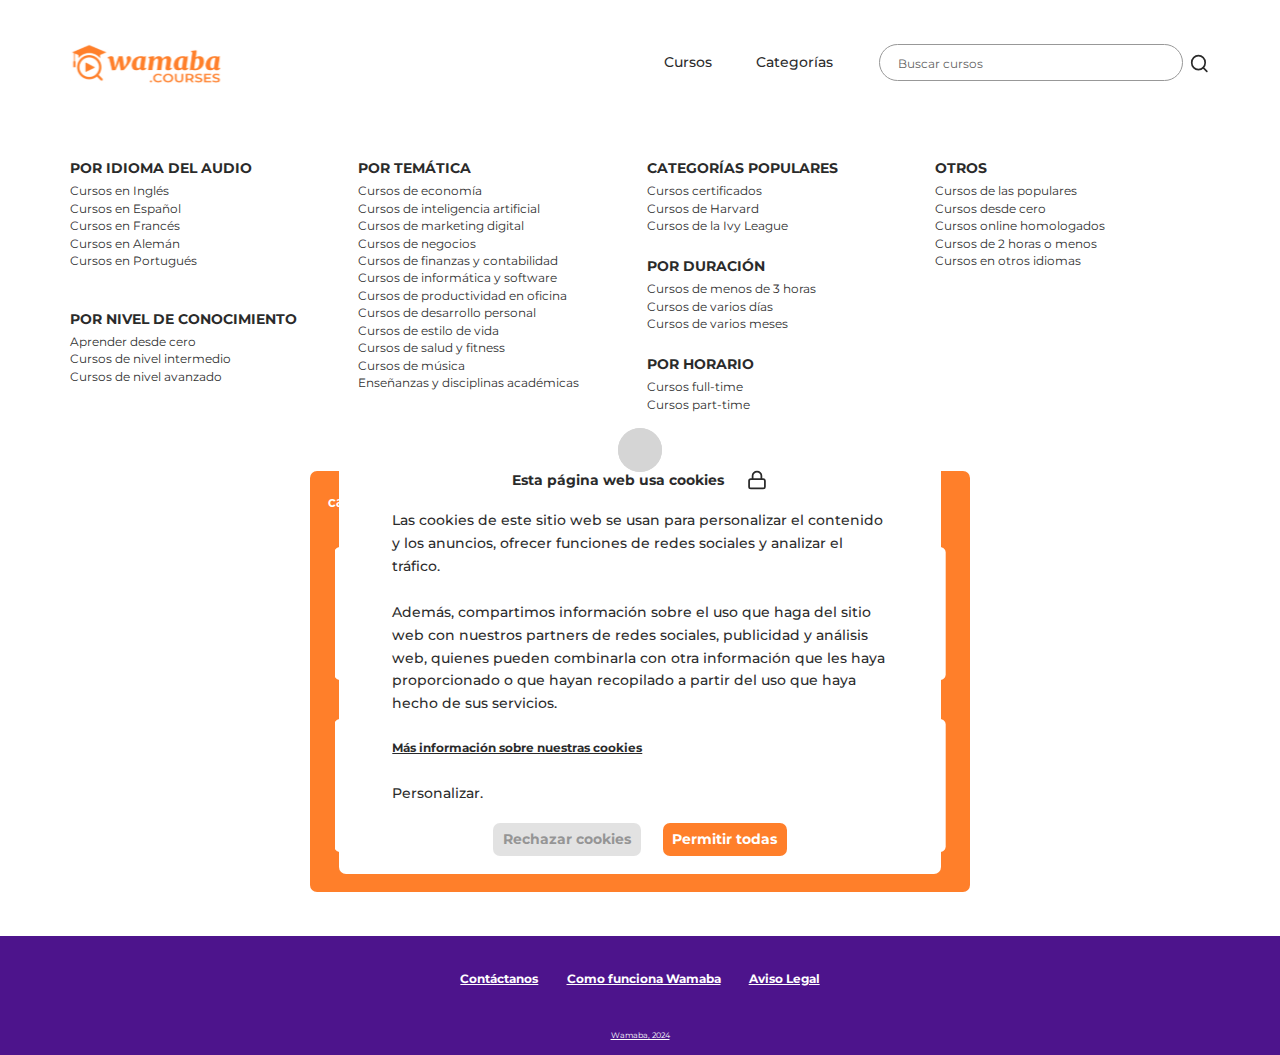
<file: todas-las-catagorias-dekstop.html>
<!DOCTYPE html>
<html lang="en">

<head>
  <meta charset="UTF-8">
  <meta name="viewport" content="width=device-width, initial-scale=1.0">

  <!-- title -->
  <title>Wamaba</title>

  <!-- favicon -->
  <link href="img/favicon.svg" type="image/png" rel="icon">

  <!-- all css here -->
  <link rel="stylesheet" href="css/bootstrap.min.css">
  <link rel="stylesheet" href="css/owl.carousel.min.css" />
  <link rel="stylesheet" href="css/helper.css">
  <link rel="stylesheet" href="css/style.css">
  <link rel="stylesheet" href="css/responsive.css">
</head>

<body>


  <!-- Preloader -->
  <div id="preloader">
    <div class="loader3">
      <span></span>
      <span></span>
    </div>
  </div>

  <!-- Header area -->
  <header class="site_header todas_categoria_hedaer">

    <div class="menu_bottom w-100">
      <div class="container h-100">
        <nav class="d-flex align-items-center justify-content-between">
          <div class="header_left d-flex align-items-center">
            <button class="hamburger_btn mr_60 d-lg-none d-flex" data-bs-toggle="modal" data-bs-target="#menu_modal">
              <img src="./img/menu.svg" class="menu" alt="menu">
              <img src="./img/close.svg" class="close" alt="close">
            </button>
            <a href="#" class="logo">
              <img src="./img/logo.svg" alt="logo">
            </a>
          </div>

          <div class="header_right d-flex align-items-center">
            <div class="primary_menu_links d-flex align-items-center">
              <a href="#" class="d-lg-block d-none">Cursos</a>
              <a href="#" class="d-lg-none d-md-block d-none">Categorías</a>
              <a href="#" class="d-lg-block d-none" data-bs-toggle="modal" data-bs-target="#menu_modal">Categorías</a>
            </div>
            <div class="search_area d-flex align-items-center">
              <div class="search_input d-flex align-items-center">
                <img src="./img/close.svg" class="close d-md-none d-block search_toggle" alt="close">
                <input type="text" placeholder="Buscar cursos">
                <img src="./img/search.svg" class="search_inner d-md-none d-block" alt="search">
              </div>
              <div class="search_icon search_toggle">
                <img src="./img/search.svg" class="search_outter" alt="search">
              </div>
            </div>
          </div>
        </nav>
      </div>
    </div>

  </header>

  <main class="main_content fix">

    <!-- todals las content area -->
    <div class="todas_las_content_wrapper">
      <div class="container">
        <div class="row justify-content-center">
          <div class="col-lg-12 col-md-6">
            <div class="row">
              <div class="col-lg-3">
                <div class="todas_las_content_box todas_las_content_box1 pt_55">
                  <p>Por idioma del audio</p>
                  <ul>
                    <li>Cursos en Inglés</li>
                    <li>Cursos en Español</li>
                    <li>Cursos en Francés</li>
                    <li>Cursos en Alemán</li>
                    <li>Cursos en Portugués</li>
                  </ul>
                </div>
                <div class="todas_las_content_box pt_40">
                  <p>Por nivel de conocimiento</p>
                  <ul>
                    <li>Aprender desde cero</li>
                    <li>Cursos de nivel intermedio</li>
                    <li>Cursos de nivel avanzado</li>
                  </ul>
                </div>
              </div>
              <div class="col-lg-3">
                <div class="todas_las_content_box pt_55">
                  <p>Por temática</p>
                  <ul>
                    <li>Cursos de economía</li>
                    <li>Cursos de inteligencia artificial</li>
                    <li>Cursos de marketing digital</li>
                    <li>Cursos de negocios</li>
                    <li>Cursos de finanzas y contabilidad</li>
                    <li>Cursos de informática y software</li>
                    <li>Cursos de productividad en oficina</li>
                    <li>Cursos de desarrollo personal</li>
                    <li>Cursos de estilo de vida</li>
                    <li>Cursos de salud y fitness</li>
                    <li>Cursos de música</li>
                    <li>Enseñanzas y disciplinas académicas</li>
                  </ul>
                </div>
              </div>
              <div class="col-lg-3">
                <div class="todas_las_content_box pt_55">
                  <p>Categorías populares</p>
                  <ul>
                    <li>Cursos certificados</li>
                    <li>Cursos de Harvard</li>
                    <li>Cursos de la Ivy League</li>
                  </ul>
                </div>
                <div class="todas_las_content_box pt_20">
                  <p>Por duración</p>
                  <ul>
                    <li>Cursos de menos de 3 horas</li>
                    <li>Cursos de varios días</li>
                    <li>Cursos de varios meses</li>
                  </ul>
                </div>
                <div class="todas_las_content_box pt_20">
                  <p>Por horario</p>
                  <ul>
                    <li>Cursos full-time</li>
                    <li>Cursos part-time</li>
                  </ul>
                </div>
              </div>
              <div class="col-lg-3">
                <div class="todas_las_content_box pt_55">
                  <p>otros</p>
                  <ul>
                    <li>Cursos de las populares</li>
                    <li>Cursos desde cero</li>
                    <li>Cursos online homologados</li>
                    <li>Cursos de 2 horas o menos</li>
                    <li>Cursos en otros idiomas</li>
                  </ul>
                </div>
              </div>
            </div>
          </div>

          <div class="col-lg-7 col-md-6 todas_las_categoria_column">
            <div class="todas_las_categoria_wrapper">
              <h4>categorías recomendadas:</h4>
              <div class="row">
                <div class="col-lg-3 col-sm-6 col-6">
                  <div class="category text-center">
                    <img src="./img/category_img2.png" alt="category_img2">
                    <p>Fotografía</p>
                  </div>
                </div>
                <div class="col-lg-3 col-sm-6 col-6">
                  <div class="category text-center">
                    <img src="./img/category_img1.png" alt="category_img1">
                    <p>Idiomas</p>
                  </div>
                </div>
                <div class="col-lg-3 col-sm-6 col-6">
                  <div class="category text-center">
                    <img src="./img/category_img4.png" alt="category_img4">
                    <p>Música</p>
                  </div>
                </div>
                <div class="col-lg-3 col-sm-6 col-6">
                  <div class="category text-center">
                    <img src="./img/category_img8.png" alt="category_img8">
                    <p>Marketing</p>
                  </div>
                </div>
                <div class="col-lg-3 col-sm-6 col-6">
                  <div class="category text-center">
                    <img src="./img/category_img7.png" alt="category_img7">
                    <p>Fitness</p>
                  </div>
                </div>
                <div class="col-lg-3 col-sm-6 col-6">
                  <div class="category text-center">
                    <img src="./img/category_img6.png" alt="category_img6">
                    <p>Software</p>
                  </div>
                </div>
                <div class="col-lg-3 col-sm-6 col-6">
                  <div class="category text-center">
                    <img src="./img/category_img3.png" alt="category_img3">
                    <p>Programación</p>
                  </div>
                </div>
                <div class="col-lg-3 col-sm-6 col-6">
                  <div class="category text-center">
                    <img src="./img/category_img5.png" alt="category_img5">
                    <p>Diseño</p>
                  </div>
                </div>
              </div>
            </div>
          </div>
        </div>
      </div>
    </div>








  </main>

  <!-- Footer Section -->
  <footer class="footer_section pt_35 pb_15">

    <div class="container">

      <ul class="footer_links d-flex align-items-center justify-content-center pb_45">
        <li>
          <a href="#" class="size_1 text_sm f_700 text-white">
            <span>Contáctanos</span>
          </a>
        </li>
        <li>
          <a href="#" class="size_2 text_sm f_700 text-white">
            <span>Como funciona Wamaba</span>
          </a>
        </li>
        <li>
          <a href="#" class="size_1 text_sm f_700 text-white">
            <span>Aviso Legal</span>
          </a>
        </li>
      </ul>

      <a href="#" class="year_bottom_link text-white text-center d-md-block d-none">Wamaba, 2024</a>

    </div>

  </footer>

  <!-- Modal -->
  <div class="modal fade menu_modal" id="menu_modal" tabindex="-1" role="dialog" aria-labelledby="menu_modalTitle"
    aria-hidden="true">
    <div class="modal-dialog" role="document">
      <div class="modal-content">
        <div class="modal-body">
          <button type="button" class="close" data-bs-dismiss="modal" aria-label="Close">
            <img src="./img/close.svg" alt="close">
          </button>
          <div class="menu_modal_content">
            <ul class="pb_30">
              <li class="active"><a href="#">Ilustración</a></li>
              <li><a href="#">Desarrollo Web</a></li>
              <li><a href="#">Marketing y Negocios</a></li>
              <li><a href="#">Fotografía y Video</a></li>
              <li><a href="#">Diseño</a></li>
              <li><a href="#">3D y Animación</a></li>
              <li><a href="#">Arquitectura y Espacios</a></li>
              <li><a href="#">Escritura</a></li>
              <li><a href="#">Moda</a></li>
              <li><a href="#">Diseño Web y Apps</a></li>
              <li><a href="#">Caligrafía y Tipografía</a></li>
              <li><a href="#">Música</a></li>
              <li><a href="#">Cocina</a></li>
              <li><a href="#">Inteligencia Artificial</a></li>
              <li><a href="#">Salud</a></li>
            </ul>
            <p>Certificación Académica<br>
              Sobre Wamaba Courses<br>
              Contáctanos</p>
          </div>
        </div>
      </div>
    </div>
  </div>

  <!-- cookies -->
  <div class="cookies">
    <div class="cookies_inner">
      <div class="cookies_top d-flex align-items-center justify-content-center pb_20">
        <p class="mr_25">Esta página web usa cookies</p>
        <img src="./img/lock.svg" alt="lock">
      </div>
      <p class="text-black">Las cookies de este sitio web se usan para personalizar el contenido y los anuncios, ofrecer
        funciones de redes
        sociales y analizar el tráfico.<br><br>
        Además, compartimos información sobre el uso que haga del sitio web con nuestros partners de redes sociales,
        publicidad y análisis web, quienes pueden combinarla con otra información que les haya proporcionado o que hayan
        recopilado a partir del uso que haya hecho de sus servicios.</p>
      <a href="#" class="mt_25 mb_25 d-block">Más información sobre nuestras cookies</a>
      <p>Personalizar.</p>

      <div class="cookies_buttons d-flex align-items-center justify-content-center pt_20">
        <button class="btn btn_gray">Rechazar cookies</button>
        <button class="btn btn_green cookies_btn">Permitir todas</button>
      </div>
    </div>
  </div>

  <!-- all js here -->
  <script src="js/jquery-3.4.1.min.js"></script>
  <script src="js/plugins.js"></script>
  <script src="js/main.js"></script>

</body>

</html>
</file>
<file: css/helper.css>
/*
**margin .5rem - 10.0rem
**padding .5rem - 10.0rem
*/

.mt_5{margin-top:.5rem}.mt_10{margin-top:1.0rem}.mt_15{margin-top:1.5rem}.mt_20{margin-top:2.0rem}.mt_25{margin-top:2.5rem}.mt_30{margin-top:3.0rem}.mt_35{margin-top:3.5rem}.mt_40{margin-top:4.0rem}.mt_45{margin-top:4.5rem}.mt_50{margin-top:5.0rem}.mt_55{margin-top:5.5rem}.mt_60{margin-top:6.0rem}.mt_65{margin-top:6.5rem}.mt_70{margin-top:7.0rem}.mt_75{margin-top:7.5rem}.mt_80{margin-top:8.0rem}.mt_85{margin-top:8.5rem}.mt_90{margin-top:9.0rem}.mt_95{margin-top:9.5rem}.mt_100{margin-top:10.0rem}.mb_5{margin-bottom:.5rem}.mb_10{margin-bottom:1.0rem}.mb_15{margin-bottom:1.5rem}.mb_20{margin-bottom:2.0rem}.mb_25{margin-bottom:2.5rem}.mb_30{margin-bottom:3.0rem}.mb_35{margin-bottom:3.5rem}.mb_40{margin-bottom:4.0rem}.mb_45{margin-bottom:4.5rem}.mb_50{margin-bottom:5.0rem}.mb_55{margin-bottom:5.5rem}.mb_60{margin-bottom:6.0rem}.mb_65{margin-bottom:6.5rem}.mb_70{margin-bottom:7.0rem}.mb_75{margin-bottom:7.5rem}.mb_80{margin-bottom:8.0rem}.mb_85{margin-bottom:8.5rem}.mb_90{margin-bottom:9.0rem}.mb_95{margin-bottom:9.5rem}.mb_100{margin-bottom:10.0rem}.mr_5{margin-right:.5rem}.mr_10{margin-right:1.0rem}.mr_15{margin-right:1.5rem}.mr_20{margin-right:2.0rem}.mr_25{margin-right:2.5rem}.mr_30{margin-right:3.0rem}.mr_35{margin-right:3.5rem}.mr_40{margin-right:4.0rem}.mr_45{margin-right:4.5rem}.mr_50{margin-right:5.0rem}.mr_55{margin-right:5.5rem}.mr_60{margin-right:6.0rem}.mr_65{margin-right:6.5rem}.mr_70{margin-right:7.0rem}.mr_75{margin-right:7.5rem}.mr_80{margin-right:8.0rem}.mr_85{margin-right:8.5rem}.mr_90{margin-right:9.0rem}.mr_95{margin-right:9.5rem}.mr_100{margin-right:10.0rem}.ml_5{margin-left:.5rem}.ml_10{margin-left:1.0rem}.ml_15{margin-left:1.5rem}.ml_20{margin-left:2.0rem}.ml_25{margin-left:2.5rem}.ml_30{margin-left:3.0rem}.ml_35{margin-left:3.5rem}.ml_40{margin-left:4.0rem}.ml_45{margin-left:4.5rem}.ml_50{margin-left:5.0rem}.ml_55{margin-left:5.5rem}.ml_60{margin-left:6.0rem}.ml_65{margin-left:6.5rem}.ml_70{margin-left:7.0rem}.ml_75{margin-left:7.5rem}.ml_80{margin-left:8.0rem}.ml_85{margin-left:8.5rem}.ml_90{margin-left:9.0rem}.ml_95{margin-left:9.5rem}.ml_100{margin-left:10.0rem}.pt_5{padding-top:.5rem}.pt_10{padding-top:1.0rem}.pt_15{padding-top:1.5rem}.pt_20{padding-top:2.0rem}.pt_25{padding-top:2.5rem}.pt_30{padding-top:3.0rem}.pt_35{padding-top:3.5rem}.pt_40{padding-top:4.0rem}.pt_45{padding-top:4.5rem}.pt_50{padding-top:5.0rem}.pt_55{padding-top:5.5rem}.pt_60{padding-top:6.0rem}.pt_65{padding-top:6.5rem}.pt_70{padding-top:7.0rem}.pt_75{padding-top:7.5rem}.pt_80{padding-top:8.0rem}.pt_85{padding-top:8.5rem}.pt_90{padding-top:9.0rem}.pt_95{padding-top:9.5rem}.pt_100{padding-top:10.0rem}.pb_5{padding-bottom:.5rem}.pb_10{padding-bottom:1.0rem}.pb_15{padding-bottom:1.5rem}.pb_20{padding-bottom:2.0rem}.pb_25{padding-bottom:2.5rem}.pb_30{padding-bottom:3.0rem}.pb_35{padding-bottom:3.5rem}.pb_40{padding-bottom:4.0rem}.pb_45{padding-bottom:4.5rem}.pb_50{padding-bottom:5.0rem}.pb_55{padding-bottom:5.5rem}.pb_60{padding-bottom:6.0rem}.pb_65{padding-bottom:6.5rem}.pb_70{padding-bottom:7.0rem}.pb_75{padding-bottom:7.5rem}.pb_80{padding-bottom:8.0rem}.pb_85{padding-bottom:8.5rem}.pb_90{padding-bottom:9.0rem}.pb_95{padding-bottom:9.5rem}.pb_100{padding-bottom:10.0rem}.pr_5{padding-right:.5rem}.pr_10{padding-right:1.0rem}.pr_15{padding-right:1.5rem}.pr_20{padding-right:2.0rem}.pr_25{padding-right:2.5rem}.pr_30{padding-right:3.0rem}.pr_35{padding-right:3.5rem}.pr_40{padding-right:4.0rem}.pr_45{padding-right:4.5rem}.pr_50{padding-right:5.0rem}.pr_55{padding-right:5.5rem}.pr_60{padding-right:6.0rem}.pr_65{padding-right:6.5rem}.pr_70{padding-right:7.0rem}.pr_75{padding-right:7.5rem}.pr_80{padding-right:8.0rem}.pr_85{padding-right:8.5rem}.pr_90{padding-right:9.0rem}.pr_95{padding-right:9.5rem}.pr_100{padding-right:10.0rem}.pl_5{padding-left:.5rem}.pl_10{padding-left:1.0rem}.pl_15{padding-left:1.5rem}.pl_20{padding-left:2.0rem}.pl_25{padding-left:2.5rem}.pl_30{padding-left:3.0rem}.pl_35{padding-left:3.5rem}.pl_40{padding-left:4.0rem}.pl_45{padding-left:4.5rem}.pl_50{padding-left:5.0rem}.pl_55{padding-left:5.5rem}.pl_60{padding-left:6.0rem}.pl_65{padding-left:6.5rem}.pl_70{padding-left:7.0rem}.pl_75{padding-left:7.5rem}.pl_80{padding-left:8.0rem}.pl_85{padding-left:8.5rem}.pl_90{padding-left:9.0rem}.pl_95{padding-left:9.5rem}.pl_100{padding-left:10.0rem}
</file>
<file: css/style.css>
@import url("https://fonts.googleapis.com/css2?family=Montserrat:ital,wght@0,100..900;1,100..900&family=Raleway:ital,wght@0,100..900;1,100..900&display=swap");

/* ---------------- Google fonts ------------------ */

/* ---------------- Basic css ------------------ */
:root {
  scroll-behavior: unset;
  --white: #ffffff;
  --black: #000000;
  --blue: #4d148c;
  --green: #ff6600;

  --white_img: brightness(0) saturate(100%) invert(99%) sepia(0%) saturate(7498%) hue-rotate(67deg) brightness(112%) contrast(100%);
  --black_img: brightness(0) saturate(100%) invert(0%) sepia(0%) saturate(16%);

  --titleFont: "Raleway", serif;
  --bodyFont: "Montserrat", serif;

  --fullMenuHeight: 12rem;
}

html {
  font-size: 62.5%;
}

img {
  width: 100%;
}

html,
body,
div,
span,
h1,
h2,
h3,
h4,
h5,
h6,
p,
a,
strong,
i,
ol,
ul,
li,
form,
label,
footer,
header,
menu,
nav,
section {
  margin: 0;
  padding: 0;
}

ol,
ul {
  list-style: none;
}

a {
  text-decoration: none;
  transition: 200ms;
  color: inherit;
}

.f-right {
  float: right;
}

button:focus,
a:focus,
input:focus,
textarea:focus {
  outline: none;
}

button {
  background: none;
  border: none;
  outline: none;
  padding: 0;
}

/* body */
body {
  font-size: 1.6rem;
  font-weight: 500;
  line-height: 2.6rem;
  color: var(--black);
  overflow-x: hidden;
  font-family: var(--bodyFont);
}

.container {
  padding-left: 0;
  padding-right: 0;
}

main {
  position: relative;
  overflow: hidden;
  width: 100%;
  margin-top: var(--fullMenuHeight);
}

.text_green {
  color: var(--green) !important;
}

section {
  padding: 9rem 0;
}

.figure img,
.figure {
  width: 100%;
}

h1,
h2,
h3,
h4,
h5,
h6 {
  font-weight: 900;
  font-family: var(--titleFont);
  color: var(--bodytext);
}

/* image colros */
.white_img {
  -webkit-filter: brightness(0) saturate(100%) invert(99%) sepia(0%) saturate(7498%) hue-rotate(67deg) brightness(112%) contrast(100%);
  filter: brightness(0) saturate(100%) invert(99%) sepia(0%) saturate(7498%) hue-rotate(67deg) brightness(112%) contrast(100%);
}

.black_img {
  -webkit-filter: brightness(0) saturate(100%) invert(0%) sepia(0%) saturate(16%) hue-rotate(309deg) brightness(93%) contrast(107%);
  filter: brightness(0) saturate(100%) invert(0%) sepia(0%) saturate(16%) hue-rotate(309deg) brightness(93%) contrast(107%);
}

/* Font Weights */
.f_300 {
  font-weight: 300 !important;
}

.f_400 {
  font-weight: 400 !important;
}

.f_500 {
  font-weight: 500 !important;
}

.f_600 {
  font-weight: 600 !important;
}

.f_700 {
  font-weight: 700 !important;
}

.f_800 {
  font-weight: 800 !important;
}

.f_900 {
  font-weight: 900 !important;
}

/* titles */
h1 {
  font-size: 4.8rem;
  line-height: 1.1;
}

h2 {
  font-size: 3.6rem;
  line-height: 1.1;
}

h3 {
  font-size: 2.8rem;
  line-height: 1.1;
}

h4 {
  font-size: 2.4rem;
  line-height: 1.1;
}

h5 {
  font-size: 2.1rem;
  line-height: 1.1;
}

h6 {
  font-size: 2rem;
  line-height: 1.1;
}

/* texts */
.text_xl {
  font-size: 2rem;
  line-height: 1.1;
}

.text_lg {
  font-size: 1.8rem;
  line-height: 1.1;
}

.text_md {
  font-size: 1.6rem;
  line-height: 1.1;
}

.text_sm {
  font-size: 1.4rem;
  line-height: 1.1;
}

.text_xsm {
  font-size: 1.2rem;
  line-height: 1.1;
}

/* w-fit */
.w_fit {
  width: fit-content !important;
}

/* ============= hamburger_btn ============= */
.hamburger_btn {
  transform: translateX(0.2rem);
  overflow: hidden;
}

.hamburger_btn input {
  display: none;
}

.hamburger_btn .grid {
  display: grid;
  grid-template-rows: 1fr 1fr;
  grid-template-columns: 1fr 1fr;
}

.hamburger_btn .grid>* {
  position: relative;
}

.hamburger_btn label {
  display: block;
  cursor: pointer;
  width: 3.5rem;
  height: 3.5rem;
  position: relative;
}

.hamburger_btn svg {
  width: 9rem;
  height: 9rem;
  position: absolute;
  left: 50%;
  transform: translate(-50%, -50%);
  top: 50%;
}

.hamburger_btn circle {
  font-size: 5rem;
}

@media (min-aspect-ratio: 1) {
  .hamburger_btn label {
    width: 3.5rem;
    height: 3.5rem;
  }
}

.hamburger_btn .menu--1 label {
  bottom: 0;
}

.hamburger_btn .menu--1 label {
  right: 0;
}

.hamburger_btn path {
  fill: none;
  stroke: var(--black);
  stroke-width: 1;
  stroke-linecap: round;
  stroke-linejoin: round;
  --length: 24;
  --offset: -38;
  stroke-dasharray: var(--length) var(--total-length);
  stroke-dashoffset: var(--offset);
  transition: all 0.8s cubic-bezier(0.645, 0.045, 0.355, 1);
}

.hamburger_btn circle {
  fill: rgba(255, 255, 255, 0);
  opacity: 0;
}

.hamburger_btn label:hover circle {
  opacity: 1;
}

.hamburger_btn .cross input:checked+svg .line--1,
.hamburger_btn .cross input:checked+svg .line--3 {
  --length: 22.627416998;
}

.hamburger_btn .cross input:checked+svg .line--2 {
  --length: 0;
}

.hamburger_btn .back input:checked+svg .line--1,
.hamburger_btn .back input:checked+svg .line--3 {
  --length: 8.602325267;
}

.hamburger_btn .menu--1 .line--1,
.hamburger_btn .menu--1 .line--3 {
  --total-length: 126.6418304443;
}

.hamburger_btn .menu--1 .line--2 {
  --total-length: 70;
}

.hamburger_btn .menu--1 input:checked+svg .line--1,
.hamburger_btn .menu--1 input:checked+svg .line--3 {
  --offset: -94.1149185097;
}

.hamburger_btn .menu--1 input:checked+svg .line--2 {
  --offset: -50;
}

/* -------------- preloader --------------- */
#preloader {
  position: fixed;
  background: var(--white);
  top: 0;
  left: 0;
  right: 0;
  bottom: 0;
  z-index: 999999999;
  height: 100vh;
  width: 100vw;
  display: flex;
  align-items: center;
  justify-content: center;
}

.loader3 {
  width: 5rem;
  height: 5rem;
  display: inline-block;
  padding: 0;
  text-align: left;
}

.loader3 span {
  position: absolute;
  display: inline-block;
  width: 5rem;
  height: 5rem;
  border-radius: 100%;
  background: #000000;
  -webkit-animation: loader3 1.5s linear infinite;
  animation: loader3 1.5s linear infinite;
}

.loader3 span:last-child {
  animation-delay: -0.9s;
  -webkit-animation-delay: -0.9s;
}

@-webkit-keyframes loader3 {
  0% {
    transform: scale(0, 0);
    opacity: 0.8;
  }

  100% {
    transform: scale(1, 1);
    opacity: 0;
  }
}

@keyframes loader3 {
  0% {
    transform: scale(0, 0);
    opacity: 0.8;
  }

  100% {
    transform: scale(1, 1);
    opacity: 0;
  }
}

/* -------------- Back to top ------------ */
.back-to-top {
  width: 4.5rem;
  height: 4.5rem;
  line-height: 4.5rem;
  text-align: center;
  position: fixed;
  bottom: 3rem;
  right: 2rem;
  border-radius: 50%;
  background: var(--black);
  z-index: 1000;
  opacity: 0;
  display: flex;
  align-items: center;
  justify-content: center;
}

.back-to-top img {
  -webkit-filter: brightness(0) saturate(100%) invert(100%) sepia(100%) saturate(0%) hue-rotate(288deg) brightness(102%) contrast(102%);
  filter: brightness(0) saturate(100%) invert(100%) sepia(100%) saturate(0%) hue-rotate(288deg) brightness(102%) contrast(102%);
  width: 1.5rem;
}

/* =========== Buttons ========== */
.btn {
  height: 3.8rem;
  border-radius: 0.8rem;
  display: flex;
  align-items: center;
  justify-content: center;
  padding: 0 1rem;
  background: #4d148c;
  font-size: 1.6rem;
  font-weight: 700;
  color: #fff;
}

.btn:hover {
  border-color: #671fb7;
  color: #ffffff;
  background: #671fb7;
}

.btn_green {
  background: #ff6600;
}

.btn_green:hover {
  border-color: #a85924;
  background: #a85924;
}

/* -------------- Header Styles by Sahriar --------------- */
.site_header {
  padding: 0;
  position: fixed;
  z-index: 999;
  width: 100%;
  background: transparent;
  top: 0;
  left: 0;
  height: var(--fullMenuHeight);
  transition: all 0.4s ease;
  background: var(--white);
  display: flex;
  align-items: end;
  padding-bottom: 2.5rem;
  justify-content: center;
}

.site_header.sticky {
  box-shadow: 0 0 2rem 0.2rem rgba(0, 0, 0, 0.1);
  top: -2rem;
}

/* added styles */
.logo img {
  width: 17.3rem;
}

.primary_menu_links {
  gap: 4.9rem;
  margin-right: 5.3rem;
}

.primary_menu_links a:hover {
  color: var(--green);
}

.search_input input {
  margin: 0;
  height: 4.2rem;
  padding: 0 2rem;
  border-radius: 10rem;
  border: 0.1rem solid #848484;
  width: 34.5rem;
}

.search_outter {
  width: 2.4rem;
  margin-left: 0.7rem;
  cursor: pointer;
}

.search_input input::-webkit-input-placeholder {
  font-size: 1.4rem;
  color: #444343;
  font-family: var(--montserrat);
}

.search_input input::-moz-placeholder {
  font-size: 1.4rem;
  color: #444343;
  font-family: var(--montserrat);
}

.search_input input:-ms-input-placeholder {
  font-size: 1.4rem;
  color: #444343;
  font-family: var(--montserrat);
}

.search_input input::-ms-input-placeholder {
  font-size: 1.4rem;
  color: #444343;
  font-family: var(--montserrat);
}

.search_input input::placeholder {
  font-size: 1.4rem;
  color: #444343;
  font-family: var(--montserrat);
}

/* search_input */
.search_input .close {
  width: 2rem;
  position: relative;
  right: 0;
  top: 0;
}

.search_input .search_inner {
  width: 2.5rem;
}

/* ============= Hero area ============= */
.hero_area {
  padding: 26.8rem 0;
  background: url(../img/hero_img.png) no-repeat fixed top left / cover;
}

.hero_btns {
  gap: 2.4rem;
}

/* ============= text_link ============= */
.text_link {
  height: 3.8rem;
}

.text_link p {
  font-size: 1.4rem;
  opacity: 0.5;
  text-decoration: underline;
}

.text_link p a:hover {
  color: #806b6b;
  opacity: 1;
}

/* ================= brands_area ================= */
.brands_lists {
  background: #d9d9d9;
  padding: 4.5rem 0;
}

/* ================= Article area ================ */
.articles_area h5 {
  font-size: 2.1rem;
  font-weight: 700;
}

.article_info>p {
  font-size: 1.2rem;
  font-weight: 700;
  line-height: 1.5;
  text-transform: capitalize;
}

.article_info a {
  font-size: 1.2rem;
  color: var(--blue);
  font-weight: 700;
}

.article_info a:hover {
  color: var(--green);
}

.article_bottom .brand_2 {
  width: 9.4rem;
  margin-left: -0.8rem;
}

.article_bottom .brand_1 {
  width: 10.4rem;
  margin-left: -1rem;
}

.article_bottom .brand_6 {
  width: 6.8rem;
  margin-left: -0.5rem;
}

.article>img {
  height: 13.5rem;
  -o-object-fit: cover;
  object-fit: cover;
}

/* owl-nav */
.owl-nav {
  display: flex;
  align-items: center;
  justify-content: space-between;
  width: calc(100% + 2.5rem);
  position: absolute;
  top: 5rem;
  left: 50%;
  transform: translateX(-50%);
}

.owl-nav button img {
  width: 4rem;
}

/* ======== category_area  ======= */
.category_area {
  background: var(--green);
}

.category_area .row {
  gap: 3.2rem 0;
  margin: 0 -1rem;
}

.category_area .row>* {
  padding: 0 1rem;
}

.category_area .container {
  padding: 0 14.5rem;
}

/* ================ footer_section ================= */
.footer_section {
  background: #4d148c;
}

.size_1 {
  width: 16.1rem;
}

.footer_links a {
  line-height: 2.5rem;
  text-align: center;
  text-decoration: underline;
}

.footer_links {
  gap: 3.2rem;
}

.footer_links a:hover {
  text-decoration: none;
}

.year_bottom_link {
  display: block;
  text-decoration: underline;
  font-size: 0.9rem;
  line-height: 1.4rem;
  font-weight: 400;
}

/* ================= Menu Modal ================ */
.modal-dialog {
  max-width: 35.2rem;
}

.modal-content {
  background: #ff6600;
  color: #fff;
  border: 0;
}

.modal-body {
  padding: 1.5rem 5.3rem 9rem 1.5rem;
}

.close {
  position: absolute;
  right: 2rem;
  top: 2.5rem;
  padding: 0;
}

.menu_modal_content li,
.menu_modal_content p {
  font-size: 1.6rem;
  font-weight: 400;
  line-height: 2.6rem;
}

.modal-header {
  padding: 0;
  border: 0;
}

.menu_modal_content ul {
  list-style: disc;
  padding-left: 2.2rem;
}

.menu_modal_content li:hover,
.menu_modal_content li.active {
  font-weight: 700;
}

/* ================= Cookies ================= */
.cookies {
  display: flex;
  justify-content: center;
  height: 100vh;
  position: fixed;
  bottom: 0;
  width: 100vw;
  align-items: end;
  padding-bottom: 3rem;
  z-index: 1025;
}

.cookies_top img {
  width: 2.4rem;
}

.cookies_inner {
  background: #fff;
  width: 68.3rem;
  border-radius: 0.8rem;
  padding: 2rem 6rem;
  height: fit-content;
}

.cookies_buttons {
  gap: 2.5rem;
}

.cookies_inner>a {
  font-size: 1.4rem;
  font-weight: 700;
  text-decoration: underline;
}

.cookies_inner>a:hover {
  text-decoration: none;
}

.cookies_top p {
  font-weight: 700;
}

.btn_gray {
  color: #818181;
  background: #dddddd;
}

/* ======================== Blog area ======================= */
.blog_row .row {
  gap: 3rem 0;
}

.blog_right .p1 {
  text-transform: uppercase;
}

.star_box .p3 {
  font-size: 1.1rem;
  font-weight: 600;
}

.star_box img {
  width: 1.8rem;
}

.stars {
  gap: 0.2rem;
}

.star_box {
  padding-top: 0.25rem;
}

.blog_right .p5 {
  padding-top: 0.2rem;
  line-height: 3.2rem;
}

.blog_img {
  width: 23rem;
  height: 12.8rem;
}

.blog {
  grid-template-columns: 23rem 1fr;
}

/* =============== Text area ================ */
.text_area p {
  max-width: 72.1rem;
  margin: 0 auto;
  padding: 10.6rem 0 13.8rem;
  line-height: 2rem;
}

.link_blue {
  color: #1809f0;
}

.link_blue:hover {
  color: #000000;
}

/* =============== blog_section =============== */
.filter_btn img {
  width: 2.4rem;
}

.filter_btn {
  gap: 1.5rem;
}

.selector_btn img {
  width: 2.4rem;
}

.selector_btn {
  gap: 1.5rem;
}

.blog_section .blog_row {
  gap: 3rem 0;
}

/* =============== inner_top =============== */
.top_head {
  background: #ff6600;
  color: #fff;
  font-weight: 700;
  line-height: 3.2rem;
  padding: 0.35rem 0;
}

.top_head p {
  text-transform: uppercase;
}

/* ============== blog_section ================= */
.p_nums {
  gap: 1rem;
  padding: 0 1.3rem;
}

.p_nums a:hover {
  color: #ff6600;
}

.pagination>a:hover {
  opacity: 0.75;
}

/* =============== populares_area =============== */
.populares_area {
  background: #ff6600;
  color: #fff;
}

.populares_area ul {
  display: grid;
  grid-template-columns: 1fr 1fr;
}

.populares_area ul li {
  line-height: 3.2rem;
  font-weight: 700;
  transition: 0.35s ease;
}

.populares_area ul li:hover {
  text-decoration: underline;
}

.populares_area .btn {
  padding: 0 3.3rem;
}





/*====================== todas las categoria dekstop area ========================*/
.todas_categoria_hedaer {
  border-bottom: none;
}

.todas_las_filter_wrapper {
  padding-top: 5.2rem;
}

.todas_las_filter_wrapper .filter_top {
  justify-content: center;
}

.todas_las_content_wrapper {
  padding-bottom: 5rem;
}

.todas_las_content_box p {
  font-weight: 700;
  font-size: 1.6rem;
  line-height: 2;
  text-transform: uppercase;
}

.todas_las_content_box ul li {
  font-size: 1.4rem;
  font-weight: 400;
  color: #000000;
  line-height: 1.42;
}

.todas_las_categoria_wrapper {
  margin-top: 6.5rem;
}

.todas_las_categoria_wrapper {
  background: #FF6600;
  padding: 2rem;
  border-radius: .8rem;
}

.todas_las_categoria_wrapper .category {
  margin-top: 1.8rem;
}

.todas_las_categoria_wrapper h4 {
  font-weight: 700;
  font-size: 1.6rem;
  line-height: 2;
  color: #fff;
  padding-bottom: 1.7rem;
}

.todas_las_categoria_wrapper .category img {
  height: 15.1rem;
  width: 15.1rem;
  object-fit: cover;
}



/*====================== ficha curso dekstop area ====================*/
.ficha_wrapper .blog {
  grid-template-columns: 47.7rem 1fr;
}

.ficha_wrapper .blog_img {
  height: 26.9rem;
  width: 47.7rem;
}

.ficha_wrapper .blog_right .p2 {
  max-width: 60.2rem;
  padding-top: 1rem;
}

.ficha_star_box {
  padding-top: .4rem;
}

.ficha_star_box .p4 {
  font-weight: 400;
  font-size: 1.4rem;
  margin-left: 4.4rem;
  margin-top: .5rem;
}

.img_udemy {
  width: 12.8rem;
  margin-left: 9.6rem;
}

.ficha_p p {
  font-weight: 700;
  font-size: 16px;
  line-height: 1;
  padding: .9rem 6.2rem;
  border-radius: .8rem;
  background: #6d28d2;
  display: inline-block;
  color: rgba(256, 256, 256, 0.8);
  transition: 0.25s ease;
  cursor: pointer;
  color: #fff;
}

.ficha_p p:hover {
  background: #7837bd;
}

.ficha_content_wrapper {
  padding-top: 3rem;
  padding-bottom: 42.5rem;
}

.ficha_content_row {
  display: flex;
}

.ficha_content_box_main_wrap {
  width: 36rem;
}

.ficha_content_box_wrap {
  border: 0.1rem solid #FF6600;
  padding: 1.2rem 1.6rem 1.3rem 2.1rem;
}

.ficha_content_box p {
  font-size: 1.6rem;
  font-weight: 700;
  color: #000;
  line-height: 1.25;
}

.ficha_content_box ul li {
  font-size: 1.4rem;
  font-weight: 400;
  color: #000;
  line-height: 1.42;
  position: relative;
  padding-left: 1.6rem;
}

.ficha_content_box ul li::before {
  position: absolute;
  content: '';
  top: .9rem;
  left: .7rem;
  height: .2rem;
  width: .2rem;
  background-color: #000;
  border-radius: 6rem;
}

.ficha_content_right {
  margin-left: 2rem;
}

.ficha_description {
  padding-top: 2rem;
}

.ficha_description span {
  font-size: 1.6rem;
  font-weight: 700;
  color: #000;
}

.ficha_description p {
  font-size: 1.4rem;
  font-weight: 400;
  line-height: 1.41;
  max-width: 85.1rem;
}

.ficha_wrapper .blog_right .p1 {
  font-size: 2rem;
  text-transform: inherit;
}

.ficha_wrapper .blog_right .p2 {
  font-size: 1.6rem;
}

.ficha_description .p3 {
  padding-top: 2rem;
}
</file>
<file: css/responsive.css>
/* @media (min-width: 1280px) {

} */

@media (min-width: 1080px) and (max-width: 1279.99px) {
  html {
    font-size: 55%;
  }
}

@media (min-width: 992px) and (max-width: 1079.99px) {
  .container {
    width: 960px;
    padding: 0 2rem;
  }

  html {
    font-size: 50%;
  }
}

@media (min-width: 992px) {

  /* =============== */
  .col_gap_30 {
    margin: 0 -1.5rem;
  }

  .col_gap_30>* {
    padding: 0 1.5rem;
  }

  .col_gap_20 {
    margin: 0 -1rem;
  }

  .col_gap_20>* {
    padding: 0 1rem;
  }

  .col_gap_40 {
    margin: 0 -2rem;
  }

  .col_gap_40>* {
    padding: 0 2rem;
  }

  .col_gap_60 {
    margin: 0 -3rem;
  }

  .col_gap_60>* {
    padding: 0 3rem;
  }

  .col_gap_70 {
    margin: 0 -3rem;
  }

  .col_gap_70>* {
    padding: 0 3rem;
  }

  .col_gap_45 {
    margin: 0 -2.25rem;
  }

  .col_gap_45>* {
    padding: 0 2.25rem;
  }

  .col_gap_32 {
    margin: 0 -1.6rem;
  }

  .col_gap_32>* {
    padding: 0 1.6rem;
  }

  .col_gap_34 {
    margin: 0 -1.7rem;
  }

  .col_gap_34>* {
    padding: 0 1.7rem;
  }

  .col_gap_35 {
    margin: 0 -1.75rem;
  }

  .col_gap_35>* {
    padding: 0 1.75rem;
  }

  /* ============= blog_section ============== */
  .blog_section .col-lg-4 {
    width: 28%;
  }

  .blog_section .col-lg-8 {
    width: 72%;
  }
}

/* ------ Medium devices (tablets, 991px and down) -----*/
@media (max-width: 991px) {
  html {
    font-size: 55%;
  }

  br {
    display: none;
  }

  :root {
    --fullMenuHeight: 8.8rem;
  }

  .container {
    max-width: 100%;
    padding: 0 2.4rem;
  }

  .col_gap_40,
  .col_gap_30 {
    gap: 2.5rem 0;
  }

  .content {
    text-align: center;
  }

  .content .button {
    margin: 0 auto;
  }

  /* =========== Header area ========== */
  .hamburger_btn {
    width: 3.7rem;
    height: 3.2rem;
    display: flex;
    align-items: center;
    justify-content: center;
  }

  .hamburger_btn img {
    width: 2rem;
  }

  .primary_menu_links {
    margin-right: 5.8rem;
  }

  .search_input input {
    height: 3rem;
    width: 18.8rem;
    padding: 0 1.3rem;
  }

  nav {
    padding: 0.7rem;
  }

  .site_header {
    padding-bottom: 1rem;
  }

  .logo img {
    width: 17.3rem !important;
  }

  /* =================== hero_area =================== */
  .hero_area {
    padding: 16.8rem 0;
  }

  .hero_area h1 {
    padding-bottom: 1rem;
  }

  .hero_btns .btn {
    width: 23.8rem;
    padding: 0 0.5rem;
  }

  /* =================== text_link =================== */
  .text_link {
    height: auto;
    padding-bottom: 1.5rem;
    padding-top: 0.5rem;
  }

  .text_link p {
    font-size: 0.9rem;
    line-height: 1.4rem;
  }

  .section_top h1 {
    font-size: 2.4rem;
    line-height: 2.8rem;
  }

  .brands {
    gap: 3rem;
  }

  .brands_lists {
    padding: 2.9rem 0;
  }

  /* =================== Blog area =================== */
  .blog_row {
    margin: 0 -1.25rem;
    gap: 3.7rem 0;
  }

  .blog_row>* {
    padding: 0 1.25rem;
  }

  .blog_img {
    width: 16.5rem;
    height: 9rem;
  }

  .blog {
    grid-template-columns: 16.5rem 1fr;
  }

  .blog_right .p1 {
    font-size: 1.4rem;
    text-decoration: underline;
    text-transform: capitalize;
    font-weight: 700;
  }

  .blog_right .p1:hover {
    text-decoration: underline;
    line-height: 2.5rem;
  }

  .blog_right .p2 {
    font-size: 1.15rem;
    line-height: 1.6rem;
  }

  .star_box .p3 {
    line-height: 1;
  }

  .blog_right .p4 {
    font-size: 1rem;
    line-height: 2rem;
  }

  .blog_right .p5 {
    font-size: 1.2rem;
    line-height: 2rem;
    font-weight: 600 !important;
  }

  /* ================= category_area ================ */
  .category_area .container {
    padding: 0 2.4rem;
  }

  /* ================= footer_section ================ */
  .footer_links {
    padding-bottom: 2.5rem;
  }

  .footer_section {
    padding: 2.7rem 0 1.2rem;
  }

  /* ================== text_area ================= */
  .text_area p br {
    display: block;
  }

  .text_area p {
    padding: 6rem 0 7.3rem;
    max-width: 52.3rem;
  }

  /*======================= categoria particular page area ==========================*/
  .categoria_hedaer {
    border-bottom: none;
  }

  .categorías_inner_top {
    padding-top: 2.2rem !important;
    padding-bottom: 6rem !important;
  }

  .inner_top .p1 {
    font-size: 1.4rem;
    max-width: 70.4rem;
    margin-left: auto;
    margin-right: auto;
  }

  .filter_top {
    justify-content: center;
    margin-bottom: 0 !important;
  }

  .btn_green {
    margin-right: 2.1rem !important;
  }

  .blog_section {
    padding-bottom: 2.7rem;
  }

  .blog_right.ml_20 {
    margin-left: 1.7rem !important;
  }

  .blog_right .p2 {
    max-width: 17rem;
  }

  .categoria_blog {
    grid-template-columns: 18.8rem 1fr;
  }

  .categoria_blog .blog_img {
    width: 18.7rem;
    height: 10.3rem;
  }

  .blog_section .row.pb_80 {
    padding-bottom: 4.2rem;
  }

  /*==================== todas las categoria dekstop area =====================*/
  .todas_categorías_inner_top .top_head {
    margin-bottom: 0 !important;
  }

  .todas_las_filter_wrapper .filter_top {
    justify-content: flex-start;
  }

  .todas_las_categoria_wrapper .category img {
    height: auto;
    width: 100%;
  }

  .todas_las_filter_wrapper .filter_top {
    margin-bottom: 0;
  }

  .todas_las_content_box.pt_20,
  .todas_las_content_box.pt_40 {
    padding-top: 3rem !important;
  }

  .todas_las_content_box.pt_55 {
    padding-top: 3rem !important;
  }

  .todas_las_content_box1.pt_55 {
    padding-top: 5rem !important;
  }

  .todas_las_categoria_wrapper {
    margin-top: 3.5rem;
  }

  /*======================= ficha curso dekstop page area =======================*/
  .ficha_wrapper .blog {
    grid-template-columns: 34.1rem 1fr;
    margin-top: 2.4rem;
  }

  .ficha_wrapper .blog_img {
    height: 19.1rem;
    width: 34.1rem;
  }

  .ficha_wrapper .blog_right .p1 {
    text-decoration: none;
  }

  .ficha_wrapper .blog_right .p2 {
    font-size: 1.4rem;
    font-weight: 400;
  }

  .ficha_wrapper .blog_right .p2 {
    max-width: 35.2rem;
    padding-top: 0.5rem;
  }

  .img_udemy {
    width: 7.4rem;
    margin-left: 2.6rem;
  }

  .ficha_star_box .p4 {
    margin-left: 1.4rem;
  }

  .ficha_p p {
    width: 100%;
  }

  .ficha_p {
    margin-left: 0;
    text-align: center;
  }

  .ficha_content_box_main_wrap {
    width: 62.5rem;
  }

  .ficha_content_wrapper {
    padding-bottom: 28rem;
    padding-top: 2.2rem;
  }

  .top_head {
    width: 100vw;
    transform: translateX(-2.4rem);
  }

  .btn.btn_green.filter_btn.ml_25 {
    margin-left: 1rem;
    margin-right: 0 !important;
  }
}

/*----- sm devices (tablets, 767px and down) -----*/
@media (max-width: 767px) {

  /* ============ default styles ============ */
  html {
    font-size: 55%;
  }

  h1 {
    font-size: 5rem;
  }

  h2 {
    font-size: 4.6rem;
  }

  h3 {
    font-size: 4.4rem;
  }

  h4 {
    font-size: 2.5rem;
  }

  h5 {
    font-size: 2.2rem;
  }

  h6 {
    font-size: 2rem;
  }

  body {
    font-size: 1.4rem;
  }

  /* padding margins sm */

  .content {
    text-align: center;
  }

  .content .button {
    margin: 0 auto;
  }

  /* menu */
  .primary_menu {
    width: 540px;
  }

  /* ============= search_input area =============== */
  .search_input {
    position: absolute;
    width: 28rem;
    height: 4.5rem;
    right: 0;
    top: 100%;
    background: #ff6600;
    border-radius: 0.8rem;
    padding: 0.3rem 1.2rem;
    display: grid !important;
    grid-template-columns: 1.8rem 1fr 1.8rem;
    gap: 1.5rem;
    transition: 0.25s ease;
    transform: translateY(4rem);
    opacity: 0;
    pointer-events: none;
  }

  .search_area.active .search_input {
    transform: translateY(2rem);
    opacity: 1;
    pointer-events: all;
  }

  .search_area {
    position: relative;
  }

  .search_input input {
    height: 100%;
    width: 100%;
    border: 0.1rem solid CDCDCD;
  }

  .search_input .search_inner {
    width: 1.8rem;
    filter: brightness(0) saturate(100%) invert(91%) sepia(100%) saturate(0%) hue-rotate(59deg) brightness(106%) contrast(101%);
  }

  .search_input .close {
    width: 1.8rem;
  }

  .search_outter {
    margin-left: 0;
  }

  /* ============== hero_area =============== */
  .hero_area {
    padding: 6.2rem 0;
  }

  .hero_area h1 {
    font-size: 3rem;
    line-height: 1.2;
  }

  .hero_btns {
    flex-direction: column;
    gap: 1rem;
  }

  /* ================= Brands area ==================== */
  .brands_lists {
    padding: 2rem 0;
  }

  .brands_area .section_top p {
    font-size: 1.4rem;
    line-height: 2rem;
    width: 30rem;
    margin: 0 auto;
    padding-bottom: 0.8rem;
  }

  .brands .brand {
    width: 33.333%;
    display: flex;
    align-items: center;
  }

  .brands {
    flex-wrap: wrap;
    gap: 2rem 0;
  }

  .brand img {
    width: 90%;
  }

  .brand:nth-child(1),
  .brand:nth-child(4) {
    justify-content: flex-start;
  }

  .brand:nth-child(2),
  .brand:nth-child(5) {
    justify-content: center;
  }

  .brand:nth-child(3),
  .brand:nth-child(6) {
    justify-content: end;
  }

  .brand_1 {
    transform: translateX(-0.5rem);
  }

  /* ================== blog_area =================== */
  .blog_row {
    gap: 3rem 0;
  }

  /* ================== category_area =================== */
  .category_area h5 {
    font-size: 1.6rem;
    line-height: 1.2;
    padding-bottom: 1.5rem;
  }

  .category_area .row {
    gap: 1.5rem 0;
  }

  .category_area .row.pb_40 {
    padding-bottom: 1.5rem;
  }

  .category_area {
    padding: 2.5rem 0;
  }

  /* ================== footer_section =================== */
  .footer_links {
    flex-direction: column;
    gap: 0;
    align-items: flex-start !important;
    padding: 0;
    list-style: disc;
    color: #fff;
    padding-left: 2.2rem;
  }

  .footer_section {
    padding: 1rem 0 2rem;
  }

  /* ================== Header - search area =================== */
  .search_icon {
    width: 3.4rem;
    height: 3.4rem;
    display: flex;
    align-items: center;
    justify-content: center;
  }

  .logo img {
    width: 12.8rem !important;
    position: absolute;
    left: 50%;
    transform: translateX(-50%);
    bottom: 1.5rem;
  }

  .site_header .container {
    padding: 0 1rem;
  }

  /* ================ Cookies area ================= */
  .cookies_inner {
    width: calc(100% - 3rem);
    padding: 2rem 2rem;
  }

  .cookies_inner>a {
    margin: 0.5rem 0;
  }

  .cookies_inner p {
    font-size: 1.2rem;
    line-height: 1.6;
    margin-right: 1.5rem;
  }

  .cookies_top {
    padding-bottom: 1rem;
  }

  .cookies_buttons {
    padding-top: 1rem;
    gap: 1.5rem;
  }

  .cookies_buttons .btn {
    font-size: 1.4rem;
    height: 3rem;
  }

  .cookies {
    padding-bottom: 1.5rem;
  }

  /* ================== text_area ================= */
  .text_area p {
    padding: 4rem 0 4rem;
    max-width: 100%;
  }

  /* .todas_las_categoria_column {
    display: none;
  } */
  .ficha_wrapper {
    margin-top: -2rem;
    padding-top: 2.5rem;
  }

  .ficha_wrapper .blog {
    grid-template-columns: 1fr;
  }

  .ficha_wrapper .blog_img {
    width: 100%;
    height: auto;
  }

  .ficha_wrapper .blog_right.ml_20 {
    margin-left: 0 !important;
    margin-top: 1rem;
  }

  .ficha_wrapper .blog_right .p1 {
    font-size: 1.6rem !important;
    font-weight: 500 !important;
  }

  .ficha_p {
    text-align: left;
  }

  .ficha_p p {
    width: 23.5rem;
    height: 3.8rem;
    font-size: 1.6rem;
    padding: 0;
    display: flex;
    align-items: center;
    justify-content: center;
  }

  .ficha_content_box_main_wrap {
    width: 87.5rem;
  }

  .ficha_wrapper .categoria_blog .blog_img {
    width: 16.5rem;
    height: 9.2rem;
  }

  .ficha_wrapper .blog_img {
    width: 100% !important;
    height: 19.5rem !important;
  }

  .ficha_wrapper .blog_right.ml_20 {
    margin-left: 0 !important;
    margin-top: 0.8rem;
  }

  .ficha_star_box .p4 {
    margin-left: 1rem;
  }

  .img_udemy {
    width: 7.4rem;
    margin-left: 2.6rem;
    height: 2.7rem;
    object-fit: cover;
  }

  .ficha_star_box {
    padding-top: 0;
  }

  .ficha_p p {
    color: #fff;
  }

  .ficha_content_wrapper {
    padding-bottom: 3rem;
    padding-top: 3rem;
  }

  /* modal styles */
  .modal-content {
    height: 100vh;
    width: 100vw;
  }

  .modal-dialog {
    padding: 0;
    margin: 0;
    width: 100%;
    max-width: 100%;
    overflow: auto;
    background: #ff6600;
  }

  .menu_modal_content li {
    font-size: 2.2rem;
    line-height: 2;
  }

  .menu_modal_content p {
    font-size: 1.8rem;
  }

  .modal-body {
    padding: 2.5rem 5rem 4rem 2rem;
  }

  .filter_top {
    flex-direction: column;
    gap: 1.5rem;
  }

  .filter_top h3 {
    font-size: 2.8rem;
    text-align: center;
  }

  .blog_right .p2 {
    max-width: 100%;
  }

  .btn.btn_green.filter_btn.ml_25 {
    margin-left: 1rem;
    margin-right: 0 !important;
  }
}

/*----- xs devices (landscape phones, 575px and down) -----*/
@media (max-width: 575px) {
  html {
    font-size: 2.56vw;
  }

  .content .button {
    width: 100%;
  }

  /*======================= categoria particular page area ==========================*/
  .categorías_inner_top {
    padding-top: 1.5rem !important;
    padding-bottom: 2.7rem !important;
  }

  .top_head {
    margin-bottom: 1.5rem;
  }

  .inner_top .p1 {
    text-align: left;
  }

  .filter_top {
    justify-content: flex-start;
    margin-bottom: 2.8rem;
  }

  .categoria_blog .blog_img {
    width: 16.5rem;
    height: 9.2rem;
  }

  .categoria_blog {
    grid-template-columns: 16.5rem 1fr;
  }

  .blog_section .blog_row {
    gap: 2.2rem 0;
  }

  .blog_section .row.pb_80 {
    padding-bottom: 3.6rem;
  }

  .blog_section {
    padding-bottom: 3.6rem;
  }

  .inner_top.todas_categorías_inner_top.pt_30 {
    padding-top: 1rem;
  }

  .todas_las_filter_wrapper {
    padding-top: 5.8rem;
  }

  .todas_las_content_wrapper {
    padding-bottom: 4.5rem;
  }

  .todas_las_content_box1.pt_55 {
    padding-top: 4.6rem !important;
  }

  .ficha_content_row {
    flex-direction: column;
  }

  .ficha_content_box_main_wrap {
    width: 100%;
  }

  .ficha_content_box_wrap {
    padding: 1.2rem 1.5rem 1.2rem 1.5rem;
  }

  .ficha_content_right {
    margin-left: 0;
    margin-top: 2.5rem;
  }

  .ficha_description {
    padding-top: 2.5rem;
  }

  .filter_top h3 {
    font-size: 2.4rem;
    text-align: center;
  }
}
</file>
